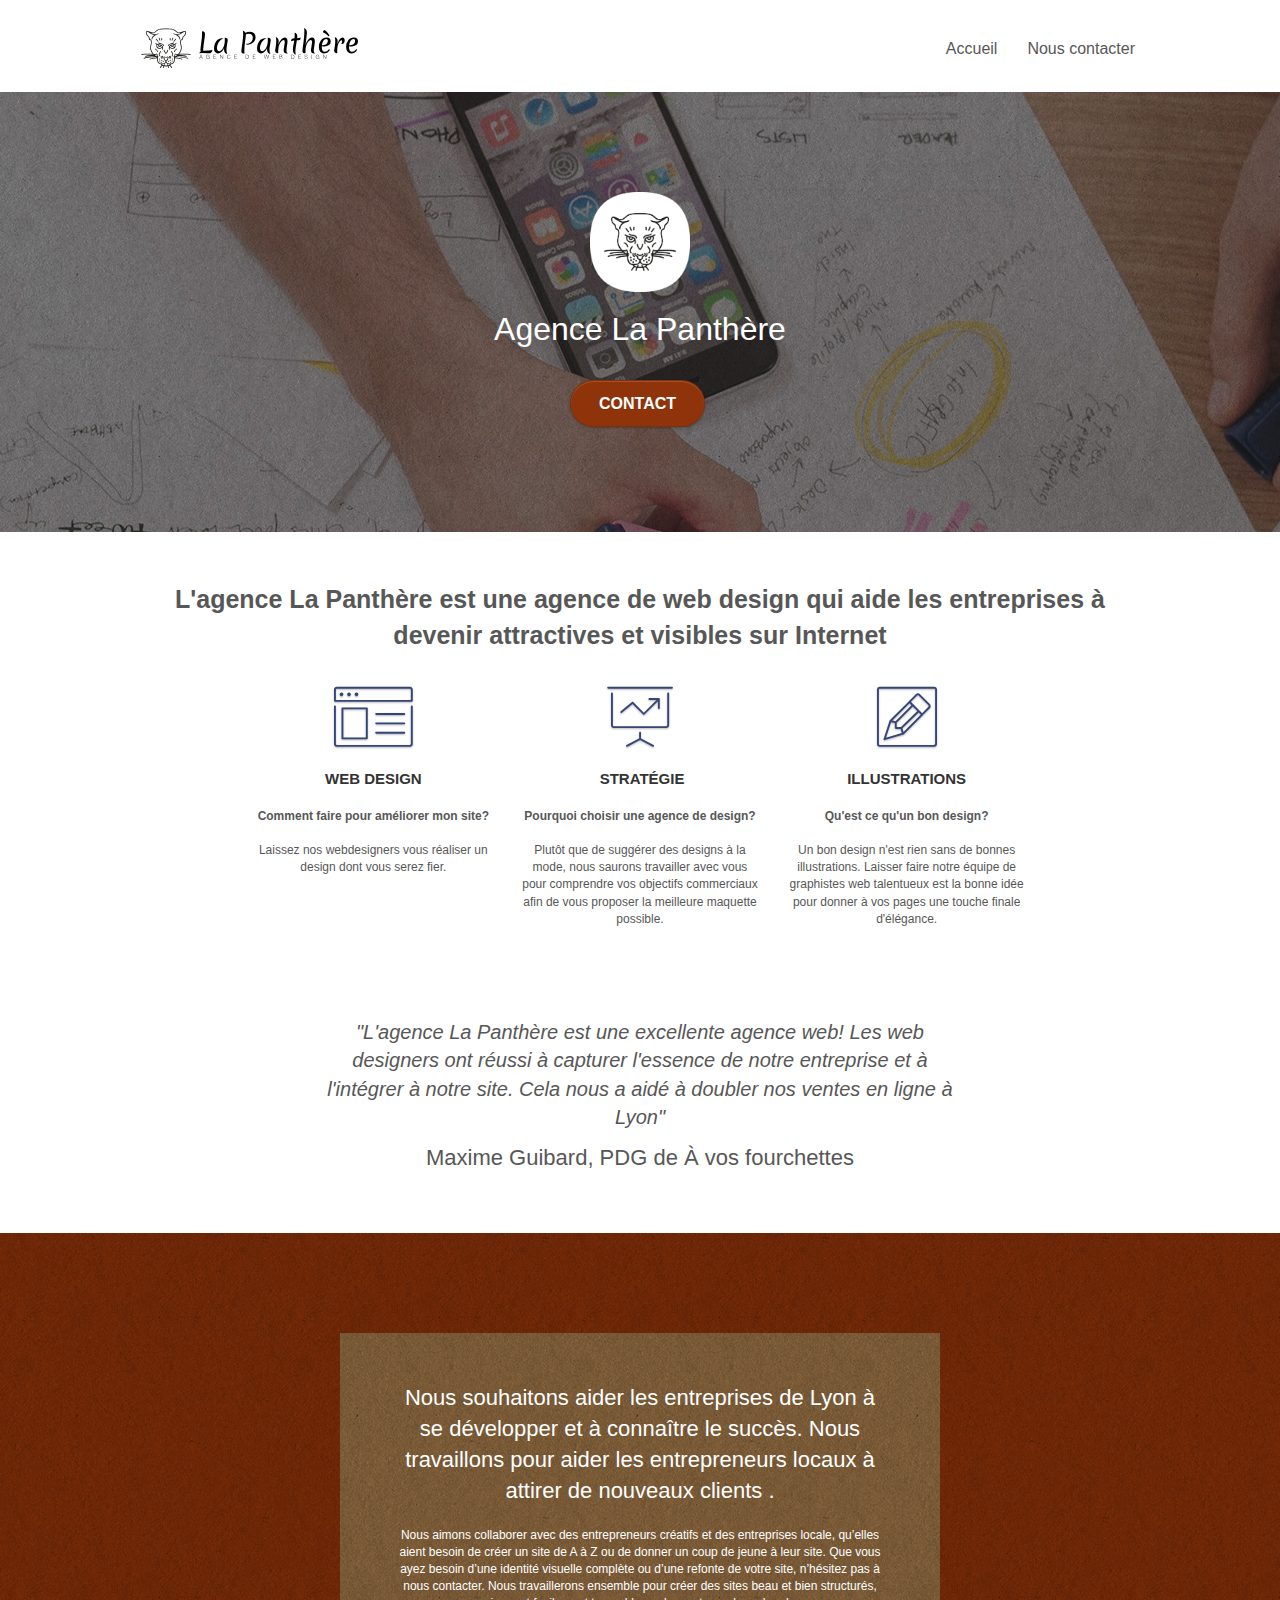
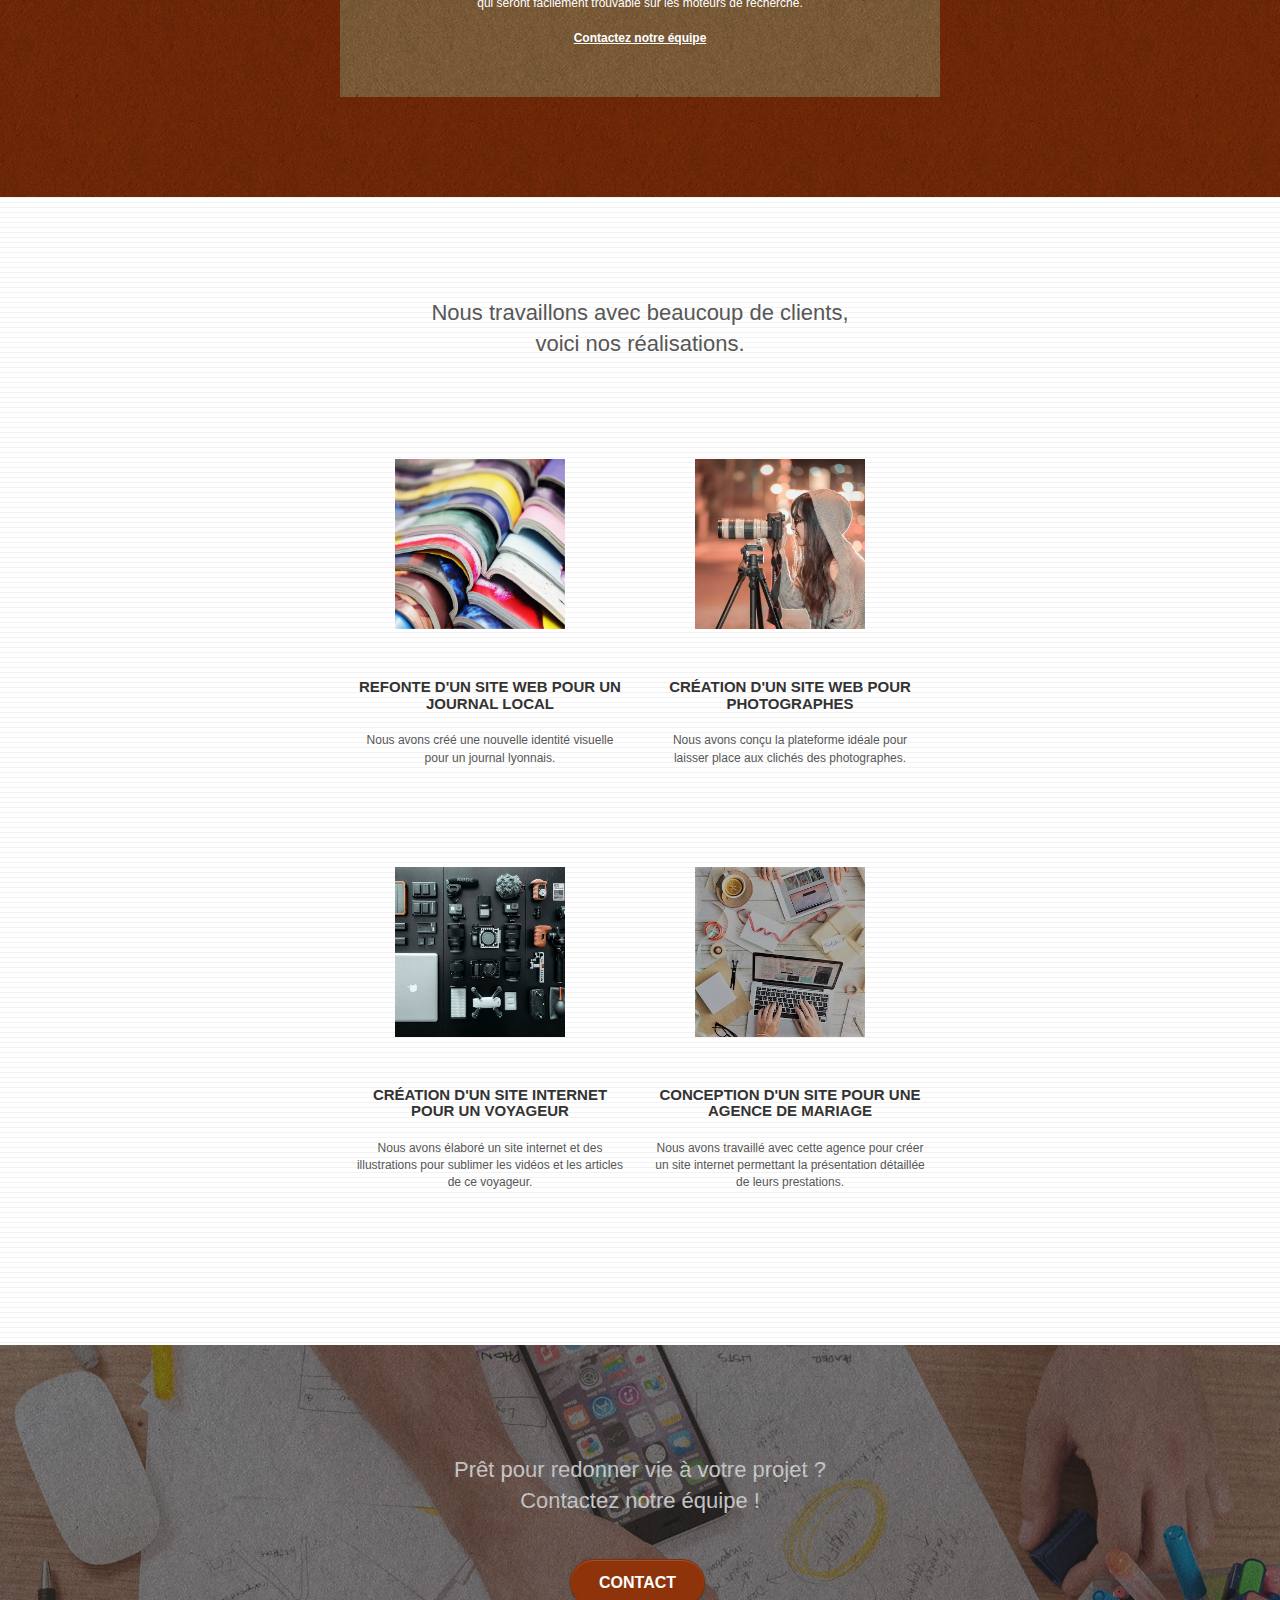
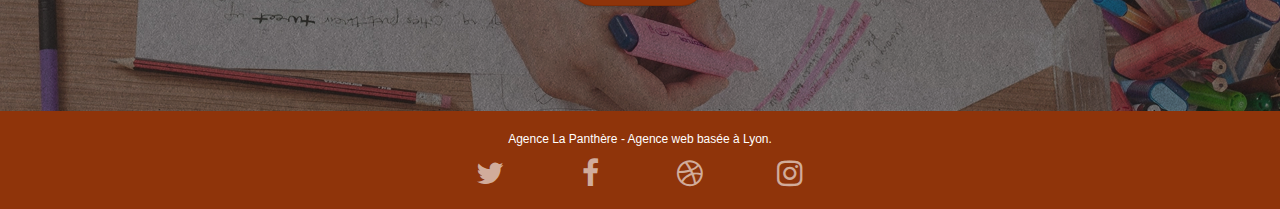
<file: index.html>
<!doctype html>
<html lang="fr">
<head>
    <meta charset="utf-8">
    <meta name="description" content="La Panthère est une agence de webdesign localisée à Lyon qui propose des solutions pour permettre aux entreprises de devenir attractives et visibles sur le web">
    <meta name="viewport" content="width=device-width, initial-scale=1.0, viewport-fit=cover">
    <link rel="shortcut icon" type="image/png" href="favicon.jpg">
    
	<link rel="stylesheet" type="text/css" href="./css/bootstrap.css">
	<link rel="stylesheet" type="text/css" href="style.css">
	<link rel="stylesheet" type="text/css" href="./css/font-awesome.css">
	<link rel="stylesheet" type="text/css" href="./css/et-line.css">
	
	<script src="./js/jquery-2.1.0.js"></script>
	<script src="./js/bootstrap.js"></script>
	<script src="./js/blocs.js"></script>
	<script src="./js/jquery.touchSwipe.js" defer></script>
	<script src="./js/gmaps.js"></script>
	
    <title>La panthère Agence de Web design</title>


    
</head>
<body>
<!-- Principal conteneur -->
<div class="page-container">
    
<!-- bloc-0 -->
<div class="bloc bgc-white l-bloc " id="bloc-0">
	<div class="container bloc-sm">

		<nav class="navbar row">
			<div class="navbar-header">			
				<a class="navbar-brand" href="index.html"><img src="img/agence-la-panthere-monochrome.svg" alt="paris web design logo agence web meilleure agence" height="40" /></a>
			</div>
			<div class="collapse navbar-collapse navbar-1 special-dropdown-nav">
				<ul class="site-navigation nav navbar-nav">
					<li>
						<a href="index.html">Accueil</a>
					</li>
					<li>
					</li>
					<li>
						<a href="contact.html">Nous contacter</a><!--Remplacement de Page 2 par Contact -->
					</li>
				</ul>
			</div>
		</nav>
	</div>
</div>
<!-- bloc-0 END -->

<!-- bloc-1-presentation -->
<div class="bloc bgc-dark-slate-blue bg-banniere d-bloc bg-t-edge bloc-bg-texture texture-paper b-parallax" id="bloc-1-hero">
	<div class="container bloc-lg">
		<div class="row tight-width-whitespace">
			<div class="col-sm-12">
				<img src="img/logo.webp" class="center-block image-resize-mode" width="100" alt="Agence La Panthère, agence web paris, création logo paris" />
				<h1 class="text-center hero-bloc-text tc-white ">
					Agence La Panthère
				</h1>
				<div class="text-center">
					<a href="contact.html" class="btn btn-lg btn-clean btn-rd cta-hero btn-atomic-tangerine" id="cta-hero">Contact</a>
				</div>
			</div>
		</div>
	</div>
</div>
<!-- bloc-1-presentation END -->

<!-- bloc-2-services -->
<div class="bloc bgc-white l-bloc" id="bloc-2-services">
	<div class="container bloc-md">
		<div class="row">
			<div class="col-sm-12 text-center">
				<p class="paragraphe_important">L'agence La Panthère est une agence de web design qui aide les entreprises à devenir attractives et visibles sur Internet</p>
			</div>
		</div>
		<div class="row voffset-lg med-width-whitespace">
			<div class="col-sm-4">
				<div class="text-center">
					<span class="et-icon-browser sm-shadow icon-dark-slate-blue icons icon-lg"></span>
				</div>
				<h3 class="mg-md text-center">
					Web design
				</h3>
				<p class="text-center "><!--Reformulation -->
					<strong>Comment faire pour améliorer mon site? </strong><br><br>Laissez nos webdesigners vous réaliser un design dont vous serez fier.
				</p>
			</div>
			<div class="col-sm-4">
				<div class="text-center">
					<span class="et-icon-presentation sm-shadow icon-dark-slate-blue icons icon-lg"></span>
				</div>
				<h3 class="mg-md text-center">
					&nbsp;Stratégie
				</h3>
				<p class="text-center ">
					<strong>Pourquoi choisir une agence de design?</strong> <br><br>Plutôt que de suggérer des designs à la mode, nous saurons travailler avec vous pour comprendre vos objectifs commerciaux afin de vous proposer la meilleure maquette possible.<br>
				</p>
			</div>
			<div class="col-sm-4">
				<div class="text-center">
					<span class="et-icon-edit sm-shadow icon-dark-slate-blue icons icon-lg"></span>
				</div>
				<h3 class="mg-md text-center">
					Illustrations
				</h3>
				<p class="text-center ">
					<strong>Qu'est ce qu'un bon design? </strong><br><br>Un bon design n'est rien sans de bonnes illustrations. Laisser faire notre équipe de graphistes web talentueux est la bonne idée pour donner à vos pages une touche finale d'élégance.
				</p>
			</div>
		</div>
		<div class="row voffset-lg voffset">
			<div class="col-xs-12 col-md-8 col-md-offset-2 text-center">
				<p class="paragraphe_citation">"L'agence La Panthère est une excellente agence web! Les web designers ont réussi à capturer l'essence de notre entreprise et à l'intégrer à notre site. Cela nous a aidé à doubler nos ventes en ligne à Lyon"</p>
				<p class="paragraphe_anotation">Maxime Guibard, PDG de À vos fourchettes</p>
			</div>
		</div>
	</div>
</div>
<!-- bloc-2-services END -->

<!-- bloc-3-what-i-do -->
<div class="bloc tc-white bgc-atomic-tangerine bg-presentation d-bloc bloc-bg-texture texture-paper b-parallax" id="bloc-3-what-i-do">
	<div class="container bloc-lg">
		<div class="row tight-width-whitespace black-background">
			<div class="col-sm-12">
				<h2 class="mg-md text-center tc-white">
					Nous souhaitons aider les entreprises de Lyon à se développer et à connaître le succès. Nous travaillons pour aider les entrepreneurs locaux à attirer de nouveaux clients .<br>
				</h2>
				<p class="text-center white">
					Nous aimons collaborer avec des entrepreneurs créatifs et des entreprises locale, qu’elles aient besoin de créer un site de A à Z ou de donner un coup de jeune à leur site. Que vous ayez besoin d’une identité visuelle complète ou d’une refonte de votre site, n’hésitez pas à nous contacter. Nous travaillerons ensemble pour créer des sites beau et bien structurés, qui seront facilement trouvable sur les moteurs de recherche. <br><br><a class="ltc-white bold-link" href="contact.html">Contactez notre équipe</a><br>
				</p>
			</div>
		</div>
	</div>
</div>
<!-- bloc-3-what-i-do END -->

<!-- bloc-4-portfolio -->
<div class="bloc bgc-white bg-lines-h2-bg bg-repeat l-bloc" id="bloc-4-portfolio">
	<div class="container bloc-lg">
		<div class="row">
			<div class="col-sm-12 text-center">
				<p class="paragraphe_anotation">Nous travaillons avec beaucoup de clients,<br>voici nos réalisations. </p>
			</div>
		</div>
		<div class="row tight-width-whitespace portfolio-row">
			<div class="col-sm-6 ">
				<a href="#" data-lightbox="img/1.webp" data-gallery-id="gallery-1" data-caption="Refonte d'un site web pour un journal local" data-frame="snapshot-lb"><img src="img/1.webp" alt="paris web design logo agence web meilleure agence et refonte site web journal" class="img-responsive portfolio-thumb" /></a>
				<h3 class="mg-md text-center">
					Refonte d'un site web pour un journal local
				</h3>
				<p class="text-center">
					Nous avons créé une nouvelle identité visuelle pour un journal lyonnais.
				</p>
			</div>
			<div class="col-sm-6 ">
				<a href="#" data-lightbox="img/2.webp" data-gallery-id="gallery-1" data-caption="Création d'un site web pour photographes" data-frame="snapshot-lb"><img src="img/2.webp" class="img-responsive portfolio-thumb" alt="paris web design logo agence web meilleure agence, Création d'un site web pour photographes" /></a>
				<h3 class="mg-md text-center">
					Création d'un site web pour photographes
				</h3>
				<p class="text-center">
					Nous avons conçu la plateforme idéale pour laisser place aux clichés des photographes.
				</p>
			</div>
		</div>
		<div class="row tight-width-whitespace portfolio-row">
			<div class="col-sm-6 ">
				<a href="#" data-lightbox="img/3_1.webp" data-gallery-id="gallery-1" data-caption="Création d'un site internet pour un voyageur" data-frame="snapshot-lb"><img src="img/3_1.webp" class="img-responsive portfolio-thumb" alt="paris web design logo agence web meilleure agence, Création d'un site web pour voyageur"/></a>
				<h3 class="mg-md text-center">
					Création d'un site internet pour un voyageur
				</h3>
				<p class="text-center">
					Nous avons élaboré un site internet et des illustrations pour sublimer les vidéos et les articles de ce voyageur.
				</p>
			</div>
			<div class="col-sm-6 ">
				<a href="#" data-lightbox="img/4_1.webp" data-gallery-id="gallery-1" data-caption="Conception d'un site pour une agence de mariage" data-frame="snapshot-lb"><img src="img/4_1.webp" class="img-responsive portfolio-thumb" alt="paris web design logo agence web meilleure agence, Création d'un site web pour agence de mariage" /></a>
				<h3 class="mg-md text-center">
					Conception d'un site pour une agence de mariage
				</h3>
				<p class="text-center">
					Nous avons travaillé avec cette agence pour créer un site internet permettant la présentation détaillée de leurs prestations.
				</p>
			</div>
		</div>
	</div>
</div>
<!-- bloc-4-portfolio END -->

<!-- bloc-5-cta -->
<div class="bloc bgc-dark-slate-blue bg-banniere d-bloc bloc-bg-texture texture-paper" id="bloc-5-cta">
	<div class="container bloc-lg">
		<div class="row">
			<h2 class="mg-md text-center tc-white">
				Prêt pour redonner vie à votre projet ?<br>Contactez notre équipe !
			</h2>
			<div class="col-sm-12 text-center">
				<a href="contact.html" class="btn btn-atomic-tangerine btn-clean btn-rd btn-lg cta-hero">Contact</a>
			</div>
		</div>
	</div>
</div>
<!-- bloc-5-cta END -->

<!-- Footer - bloc-8 -->
<div class="bloc bgc-atomic-tangerine d-bloc" id="bloc-8">
	<div class="container bloc-sm">
		<div class="row">
			<div class="col-sm-12">
				<p class="text-center white">
					Agence La Panthère - Agence web basée à Lyon.<br>
				</p>
				<div class="row row-no-gutters social">
					<div class="col-sm-3">
						<div class="text-center">
							<a class="social" href="index.html" aria-label="Twitter"><i class="fa fa-twitter icon-md"></i></a>
						</div>
					</div>
					<div class="col-sm-3">
						<div class="text-center">
							<a class="social" href="index.html" aria-label="Facebook"><i class="fa fa-facebook icon-md"></i></a>
						</div>
					</div>
					<div class="col-sm-3">
						<div class="text-center">
							<a class="social" href="index.html" aria-label="Dribble"><i class="fa fa-dribbble icon-md"></i></a>
						</div>
					</div>
					<div class="col-sm-3">
						<div class="text-center">
							<a class="social" href="index.html" aria-label="Instagram"><i class="fa fa-instagram icon-md"></i></a>
						</div>
					</div>
				</div>
			</div>
		</div>
	</div>
</div>
<!-- Footer - bloc-8 END -->

</div>
<!-- Principal conteneur END -->
    

</body>
</html>
</file>
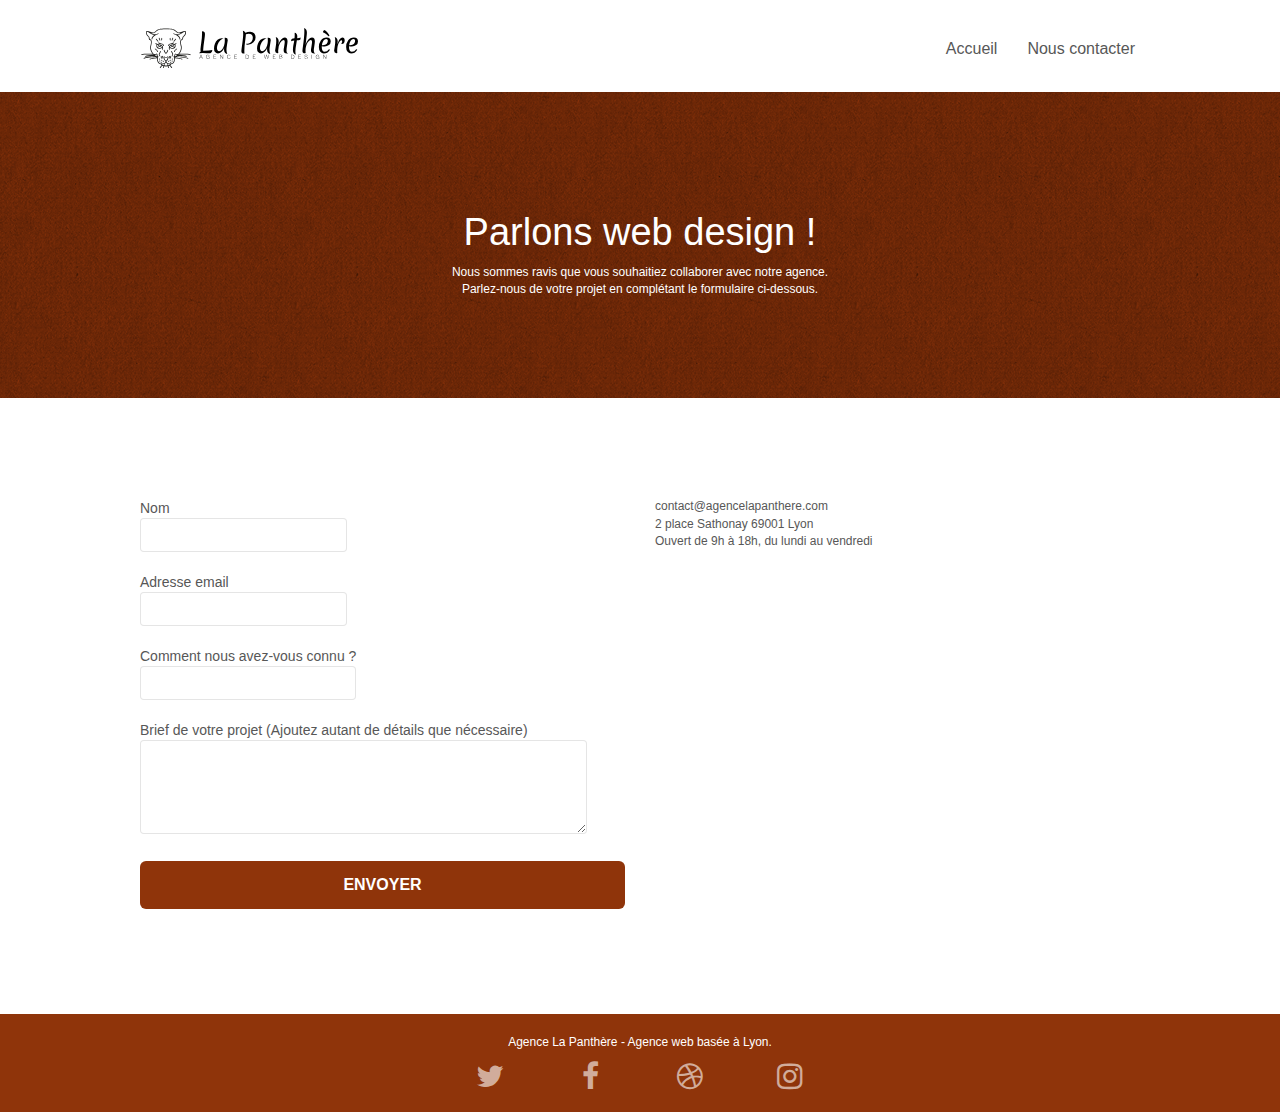
<file: contact.html>
<!doctype html>
<html lang="fr">
<head>
    <meta charset="utf-8">
    <meta name="keywords" content="">
    <meta name="description" content="Contacter l'agence de web design la Panthère. Localisée à Lyon. Comment faire améliorer ou créer un nouveau design pour votre site? Laissez-nous vos coordonnées et laissez nos Webdesigners vous trouver le meilleur design pour votre site. ">
    <meta name="viewport" content="width=device-width, initial-scale=1.0, viewport-fit=cover">
    <link rel="shortcut icon" type="image/png" href="favicon.jpg">
    
	<link rel="stylesheet" type="text/css" href="./css/bootstrap.css">
	<link rel="stylesheet" type="text/css" href="style.css">
	<link rel="stylesheet" type="text/css" href="./css/font-awesome.css">
	<link rel="stylesheet" type="text/css" href="./css/et-line.css">
	
	
    <title>Nous contacter</title>
</head>
<body>
<!-- Principal conteneur -->
<div class="page-container">
    
<!-- bloc-0 -->
<div class="bloc bgc-white l-bloc " id="bloc-0">
	<div class="container bloc-sm">

		<nav class="navbar row">
			<div class="navbar-header">			
				<a class="navbar-brand" href="index.html"><img src="img/agence-la-panthere-monochrome.svg" alt="paris web design logo agence web meilleure agence" height="40" /></a>
			</div>
			<div class="collapse navbar-collapse navbar-1 special-dropdown-nav">
				<ul class="site-navigation nav navbar-nav">
					<li>
						<a href="index.html">Accueil</a>
					</li>
					<li>
					</li>
					<li>
						<a href="contact.html">Nous contacter</a><!--Remplacement de Page 2 par Nous contacter -->
					</li>
				</ul>
			</div>
		</nav>
	</div>
</div>
<!-- bloc-0 END -->

<!-- bloc-6 -->
<div class="bloc bg-dots-bg bg-repeat bgc-atomic-tangerine d-bloc bloc-bg-texture texture-paper" id="bloc-6">
	<div class="container bloc-lg">
		<div class="row">
			<div class="col-sm-12">
				<h1 class="text-center hero-bloc-text tc-white">
					Parlons web design !
				</h1>
				<p class="text-center mg-lg tc-white tight-width-whitespace">
					Nous sommes ravis que vous souhaitiez collaborer avec notre agence.<br>
					Parlez-nous de votre projet en complétant le formulaire ci-dessous.
				</p>
			</div>
		</div>
	</div>
</div>
<!-- bloc-6 END -->

<!-- bloc-7 -->
<div class="bloc bgc-white l-bloc" id="bloc-7">
	<div class="container bloc-lg">
		<div class="row">
			<div class="col-sm-6">
				<form id="form_1" action="includes/form_1.php" method="post" data-success-msg="Your message has been sent." data-fail-msg="Sorry it seems that our mail server is not responding, Sorry for the inconvenience!">
					<div class="form-group">
						<label>
							Nom
						
						<input id="name" type="text" class="form-control" required /></label>
					</div>
					<div class="form-group">
						<label>
							Adresse email
						
						<input id="email"  class="form-control" type="email" required /></label>
					</div>
					<div class="form-group">
						<label>
							Comment nous avez-vous connu ?
						
						<input class="form-control"  type="text" required id="input_504" /></label>
					</div>
					<div class="form-group">
						<label>
							Brief de votre projet (Ajoutez autant de détails que nécessaire)<br>
						<textarea id="message" class="form-control" rows="4" cols="50" required></textarea></label>
					</div> 
					<button class="bloc-button btn btn-lg btn-block cta-hero btn-atomic-tangerine" type="submit">
						Envoyer
					</button>
				</form>
			</div>
			<div class="col-sm-6">
				<p>
					contact@agencelapanthere.com<br>2 place Sathonay 69001 Lyon<br>Ouvert de 9h à 18h, du lundi au vendredi<br>
				</p>
			</div>
		</div>
	</div>
</div>
<!-- bloc-7 END -->

<!-- ScrollToTop Button -->
<a class="bloc-button btn btn-d scrollToTop" onclick="scrollToTarget('1')"><span class="fa fa-chevron-up"></span></a>
<!-- ScrollToTop Button END-->


<!-- Footer - bloc-8 -->
<div class="bloc bgc-atomic-tangerine d-bloc" id="bloc-8">
	<div class="container bloc-sm">
		<div class="row">
			<div class="col-sm-12">
				<p class="text-center white">
					Agence La Panthère - Agence web basée à Lyon.<br>
				</p>
				<div class="row row-no-gutters social">
					<div class="col-sm-3">
						<div class="text-center">
							<a class="social" href="index.html" aria-label="Twitter"><i class="fa fa-twitter icon-md"></i></a>
						</div>
					</div>
					<div class="col-sm-3">
						<div class="text-center">
							<a class="social" href="index.html" aria-label="Facebook"><i class="fa fa-facebook icon-md"></i></a>
						</div>
					</div>
					<div class="col-sm-3">
						<div class="text-center">
							<a class="social" href="index.html" aria-label="Dribble"><i class="fa fa-dribbble icon-md"></i></a>
						</div>
					</div>
					<div class="col-sm-3">
						<div class="text-center">
							<a class="social" href="index.html" aria-label="Instagram"><i class="fa fa-instagram icon-md"></i></a>
						</div>
					</div>
				</div>
			</div>
		</div>
	</div>
</div>
<!-- Footer - bloc-8 END -->

</div>
<!-- Principal conteneur END -->
    

</body>
</html>
</file>
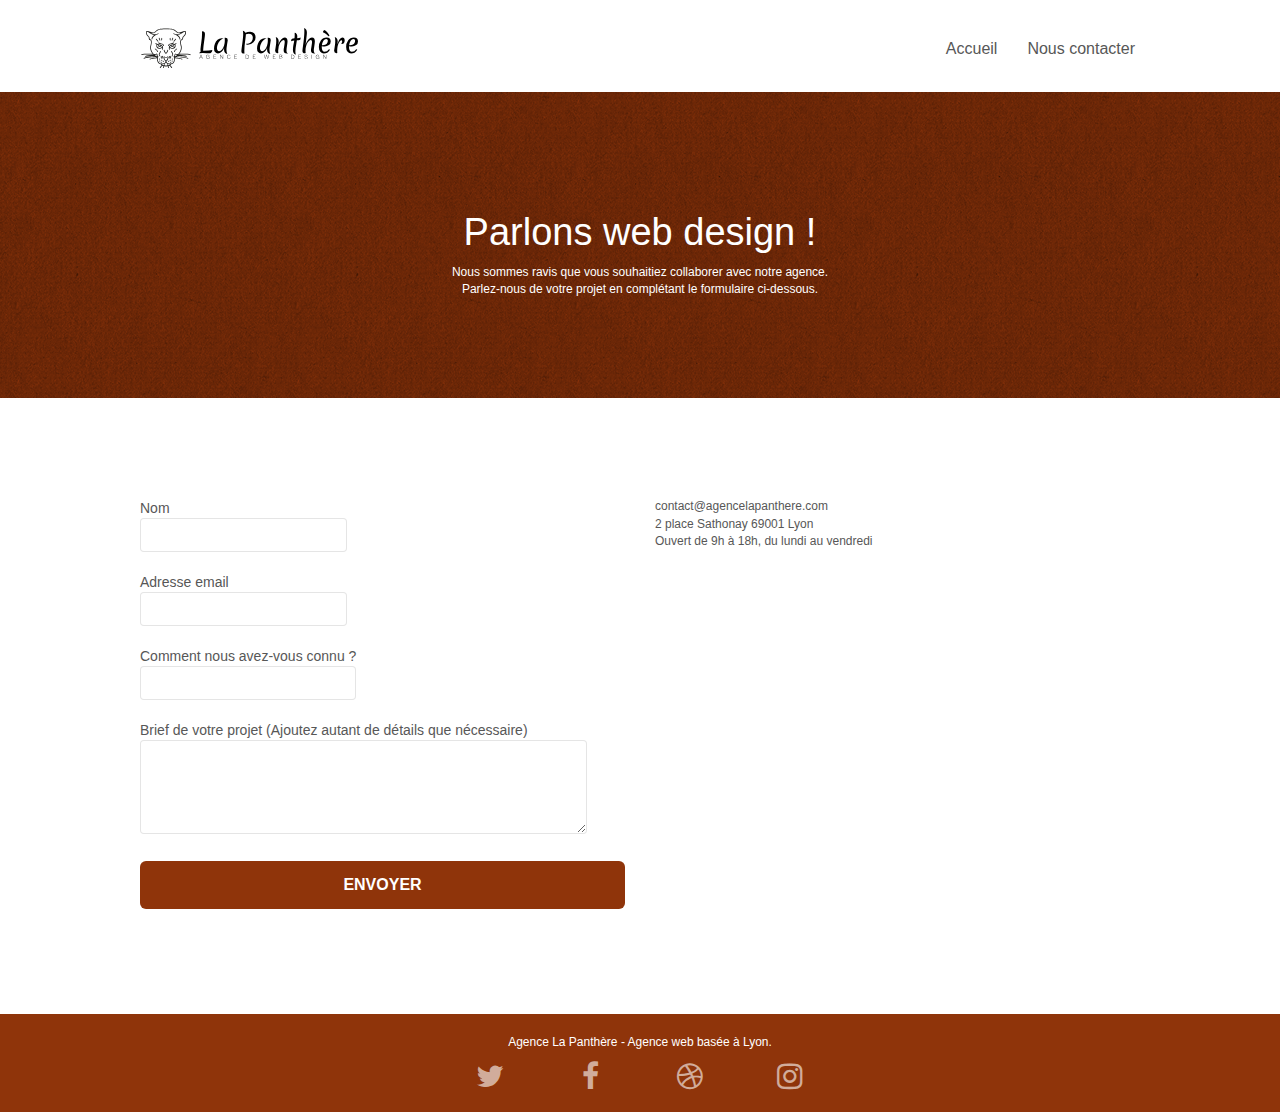
<file: page2.html>
<!doctype html>
<html lang="fr">
<head>
    <meta charset="utf-8">
    <meta name="keywords" content="">
    <meta name="description" content="Contacter l'agence de web design la Panthère. Localisée à Lyon. Comment faire améliorer ou créer un nouveau design pour votre site? Laissez-nous vos coordonnées et laissez nos Webdesigners vous trouver le meilleur design pour votre site. ">
    <meta name="viewport" content="width=device-width, initial-scale=1.0, viewport-fit=cover">
    <link rel="shortcut icon" type="image/png" href="favicon.jpg">
    
	<link rel="stylesheet" type="text/css" href="./css/bootstrap.css">
	<link rel="stylesheet" type="text/css" href="style.css">
	<link rel="stylesheet" type="text/css" href="./css/font-awesome.css">
	<link rel="stylesheet" type="text/css" href="./css/et-line.css">
	
    
	<script src="./js/jquery-2.1.0.js"></script>
	<script src="./js/bootstrap.js"></script>
	<script src="./js/blocs.js"></script>
	<script src="./js/jqBootstrapValidation.js"></script>
	<script src="./js/formHandler.js"></script>
	<script src="./js/jquery.touchSwipe.js" defer></script>
    <title>Nous contacter</title>

    
<!-- Analytics -->
 
<!-- Analytics END -->
    
</head>
<body>
<!-- Principal conteneur -->
<div class="page-container">
    
<!-- bloc-0 -->
<div class="bloc bgc-white l-bloc " id="bloc-0">
	<div class="container bloc-sm">

		<nav class="navbar row">
			<div class="navbar-header">			
				<a class="navbar-brand" href="index.html"><img src="img/agence-la-panthere-monochrome.svg" alt="paris web design logo agence web meilleure agence" height="40" /></a>
				<!--Qu'est ce que c'est?? -->
				<!-- <button id="nav-toggle" type="button" class="ui-navbar-toggle navbar-toggle" data-toggle="collapse" data-target=".navbar-1">
					<span class="sr-only">Toggle navigation</span><span class="icon-bar"></span><span class="icon-bar"></span><span class="icon-bar"></span>
				</button>-->
			</div>
			<div class="collapse navbar-collapse navbar-1 special-dropdown-nav">
				<ul class="site-navigation nav navbar-nav">
					<li>
						<a href="index.html">Accueil</a>
					</li>
					<li>
					</li>
					<li>
						<a href="page2.html">Nous contacter</a><!--Remplacement de Page 2 par Nous contacter -->
					</li>
				</ul>
			</div>
		</nav>
	</div>
</div>
<!-- bloc-0 END -->

<!-- bloc-6 -->
<div class="bloc bg-dots-bg bg-repeat bgc-atomic-tangerine d-bloc bloc-bg-texture texture-paper" id="bloc-6">
	<div class="container bloc-lg">
		<div class="row">
			<div class="col-sm-12">
				<h1 class="text-center hero-bloc-text tc-white">
					Parlons web design !
				</h1>
				<p class="text-center mg-lg tc-white tight-width-whitespace">
					Nous sommes ravis que vous souhaitiez collaborer avec notre agence.<br>
					Parlez-nous de votre projet en complétant le formulaire ci-dessous.
				</p>
			</div>
		</div>
	</div>
</div>
<!-- bloc-6 END -->

<!-- bloc-7 -->
<div class="bloc bgc-white l-bloc" id="bloc-7">
	<div class="container bloc-lg">
		<div class="row">
			<div class="col-sm-6">
				<form id="form_1" action="includes/form_1.php" method="get" data-success-msg="Your message has been sent." data-fail-msg="Sorry it seems that our mail server is not responding, Sorry for the inconvenience!">
					<div class="form-group">
						<label>
							Nom
						
						<input id="name" type="text" class="form-control" required /></label>
					</div>
					<div class="form-group">
						<label>
							Adresse email
						
						<input id="email" type="text" class="form-control" type="email" required /></label>
					</div>
					<div class="form-group">
						<label>
							Comment nous avez-vous connu ?
						
						<input class="form-control"  type="text" required id="input_504" /></label>
					</div>
					<div class="form-group">
						<label>
							Brief de votre projet (Ajoutez autant de détails que nécessaire)<br>
						<textarea id="message" type="text" class="form-control" rows="4" cols="50" required></textarea></label>
					</div> 
					<button class="bloc-button btn btn-lg btn-block cta-hero btn-atomic-tangerine" type="submit">
						Envoyer
					</button>
				</form>
			</div>
			<div class="col-sm-6">
				<p>
					contact@agencelapanthere.com<br>2 place Sathonay 69001 Lyon<br>Ouvert de 9h à 18h, du lundi au vendredi<br>
				</p>
			</div>
		</div>
	</div>
</div>
<!-- bloc-7 END -->

<!-- ScrollToTop Button -->
<a class="bloc-button btn btn-d scrollToTop" onclick="scrollToTarget('1')"><span class="fa fa-chevron-up"></span></a>
<!-- ScrollToTop Button END-->


<!-- Footer - bloc-8 -->
<div class="bloc bgc-atomic-tangerine d-bloc" id="bloc-8">
	<div class="container bloc-sm">
		<div class="row">
			<div class="col-sm-12">
				<p class="text-center white">
					Agence La Panthère - Agence web basée à Lyon.<br>
				</p>
				<div class="row row-no-gutters social">
					<div class="col-sm-3">
						<div class="text-center">
							<a class="social" href="index.html"><span class="fa fa-twitter icon-md"></span></a>
						</div>
					</div>
					<div class="col-sm-3">
						<div class="text-center">
							<a class="social" href="index.html"><span class="fa fa-facebook icon-md"></span></a>
						</div>
					</div>
					<div class="col-sm-3">
						<div class="text-center">
							<a class="social" href="index.html"><span class="fa fa-dribbble icon-md"></span></a>
						</div>
					</div>
					<div class="col-sm-3">
						<div class="text-center">
							<a class="social" href="index.html"><span class="fa fa-instagram icon-md"></span></a>
						</div>
					</div>
				</div>
			</div>
		</div>
	</div>
</div>
<!-- Footer - bloc-8 END -->

</div>
<!-- Principal conteneur END -->
    

</body>
</html>
</file>
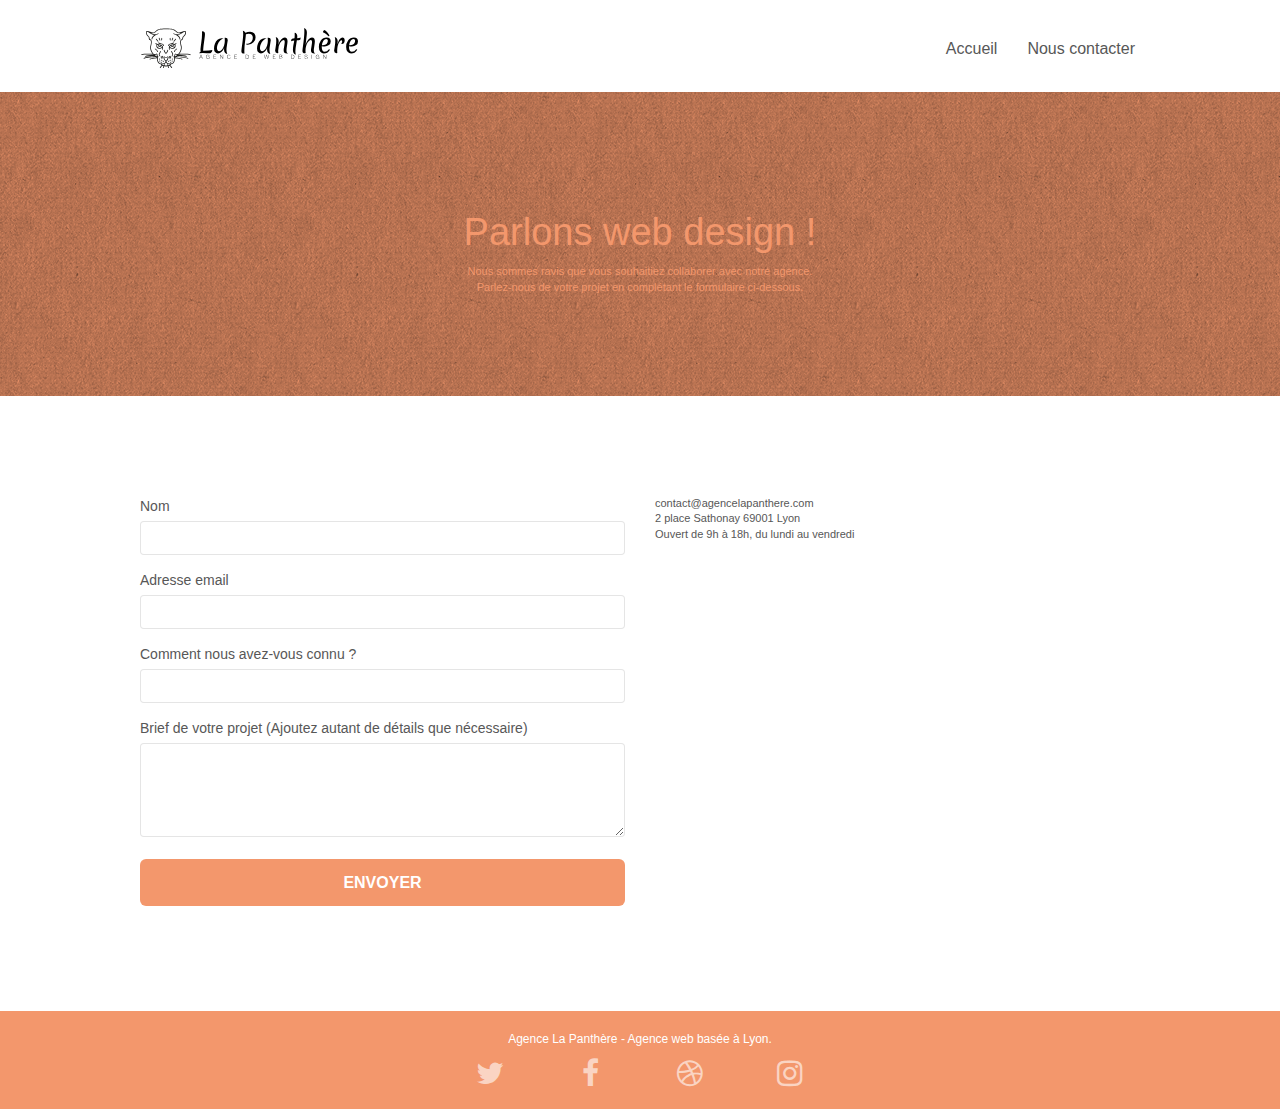
<file: Starting website 2/page2.html>
<!doctype html>
<html lang="fr">
<head>
    <meta charset="utf-8">
    <meta name="keywords" content="">
    <meta name="description" content="Contacter l'agence de web design la Panthère. Localisée à Lyon. Comment faire améliorer ou créer un nouveau design pour votre site? Laissez-nous vos coordonnées et laissez nos Webdesigners vous trouver le meilleur design pour votre site. ">
    <meta name="viewport" content="width=device-width, initial-scale=1.0, viewport-fit=cover">
    <link rel="shortcut icon" type="image/png" href="favicon.jpg">
    
	<link rel="stylesheet" type="text/css" href="./css/bootstrap.css">
	<link rel="stylesheet" type="text/css" href="style.css">
	<link rel="stylesheet" type="text/css" href="./css/font-awesome.css">
	<link rel="stylesheet" type="text/css" href="./css/et-line.css">
	
    
	<script src="./js/jquery-2.1.0.js"></script>
	<script src="./js/bootstrap.js"></script>
	<script src="./js/blocs.js"></script>
	<script src="./js/jqBootstrapValidation.js"></script>
	<script src="./js/formHandler.js"></script>
	<script src="./js/jquery.touchSwipe.js" defer></script>
    <title>Nous contacter</title>

    
<!-- Analytics -->
 
<!-- Analytics END -->
    
</head>
<body>
<!-- Principal conteneur -->
<div class="page-container">
    
<!-- bloc-0 -->
<div class="bloc bgc-white l-bloc " id="bloc-0">
	<div class="container bloc-sm">

		<nav class="navbar row">
			<div class="navbar-header">			
				<a class="navbar-brand" href="index.html"><img src="img/agence-la-panthere-monochrome.svg" alt="paris web design logo agence web meilleure agence" height="40" /></a>
				<!--Qu'est ce que c'est?? -->
				<!-- <button id="nav-toggle" type="button" class="ui-navbar-toggle navbar-toggle" data-toggle="collapse" data-target=".navbar-1">
					<span class="sr-only">Toggle navigation</span><span class="icon-bar"></span><span class="icon-bar"></span><span class="icon-bar"></span>
				</button>-->
			</div>
			<div class="collapse navbar-collapse navbar-1 special-dropdown-nav">
				<ul class="site-navigation nav navbar-nav">
					<li>
						<a href="index.html">Accueil</a>
					</li>
					<li>
					</li>
					<li>
						<a href="page2.html">Nous contacter</a><!--Remplacement de Page 2 par Nous contacter -->
					</li>
				</ul>
			</div>
		</nav>
	</div>
</div>
<!-- bloc-0 END -->

<!-- bloc-6 -->
<div class="bloc bg-dots-bg bg-repeat bgc-atomic-tangerine d-bloc bloc-bg-texture texture-paper" id="bloc-6">
	<div class="container bloc-lg">
		<div class="row">
			<div class="col-sm-12">
				<h1 class="text-center hero-bloc-text tc-white">
					Parlons web design !
				</h1>
				<p class="text-center mg-lg tc-white tight-width-whitespace">
					Nous sommes ravis que vous souhaitiez collaborer avec notre agence.<br>
					Parlez-nous de votre projet en complétant le formulaire ci-dessous.
				</p>
			</div>
		</div>
	</div>
</div>
<!-- bloc-6 END -->

<!-- bloc-7 -->
<div class="bloc bgc-white l-bloc" id="bloc-7">
	<div class="container bloc-lg">
		<div class="row">
			<div class="col-sm-6">
				<form id="form_1"  action="includes/form_1.php" method="get" data-success-msg="Your message has been sent." data-fail-msg="Sorry it seems that our mail server is not responding, Sorry for the inconvenience!">
					<div class="form-group">
						<label>
							Nom
						</label>
						<input id="name" class="form-control" required />
					</div>
					<div class="form-group">
						<label>
							Adresse email
						</label>
						<input id="email" class="form-control" type="email" required />
					</div>
					<div class="form-group">
						<label>
							Comment nous avez-vous connu ?
						</label>
						<input class="form-control"  required id="input_504" />
					</div>
					<div class="form-group">
						<label>
							Brief de votre projet (Ajoutez autant de détails que nécessaire)<br>
						</label><textarea id="message" class="form-control" rows="4" cols="50" required></textarea>
					</div> 
					<button class="bloc-button btn btn-lg btn-block cta-hero btn-atomic-tangerine" type="submit">
						Envoyer
					</button>
				</form>
			</div>
			<div class="col-sm-6">
				<p>
					contact@agencelapanthere.com<br>2 place Sathonay 69001 Lyon<br>Ouvert de 9h à 18h, du lundi au vendredi<br>
				</p>
			</div>
		</div>
	</div>
</div>
<!-- bloc-7 END -->

<!-- ScrollToTop Button -->
<a class="bloc-button btn btn-d scrollToTop" onclick="scrollToTarget('1')"><span class="fa fa-chevron-up"></span></a>
<!-- ScrollToTop Button END-->


<!-- Footer - bloc-8 -->
<div class="bloc bgc-atomic-tangerine d-bloc" id="bloc-8">
	<div class="container bloc-sm">
		<div class="row">
			<div class="col-sm-12">
				<p class="text-center white">
					Agence La Panthère - Agence web basée à Lyon.<br>
				</p>
				<div class="row row-no-gutters social">
					<div class="col-sm-3">
						<div class="text-center">
							<a class="social" href="index.html"><span class="fa fa-twitter icon-md"></span></a>
						</div>
					</div>
					<div class="col-sm-3">
						<div class="text-center">
							<a class="social" href="index.html"><span class="fa fa-facebook icon-md"></span></a>
						</div>
					</div>
					<div class="col-sm-3">
						<div class="text-center">
							<a class="social" href="index.html"><span class="fa fa-dribbble icon-md"></span></a>
						</div>
					</div>
					<div class="col-sm-3">
						<div class="text-center">
							<a class="social" href="index.html"><span class="fa fa-instagram icon-md"></span></a>
						</div>
					</div>
				</div>
			</div>
		</div>
	</div>
</div>
<!-- Footer - bloc-8 END -->

</div>
<!-- Principal conteneur END -->
    

</body>
</html>
</file>
<file: style.css>
body {
    margin: 0;
    padding: 0;
    background: #FFF;
    overflow-x: hidden;
    -webkit-font-smoothing: antialiased;
    -moz-osx-font-smoothing: grayscale;
}

a,
button {
    transition: all .3s ease-in-out;
    outline: none!important;
}

a:hover {
    text-decoration: none;
    cursor: pointer;
}
/*Modifications */
.paragraphe_important{
    font-size: 25px;
    font-weight: bold;
}
.paragraphe_citation{
    font-size:20px;
    font-style: italic;
}
.paragraphe_anotation{
    font-size: 22px;
    
}
#page-loading-blocs-notifaction {
    position: fixed;
    top: 0;
    bottom: 0;
    width: 100%;
    z-index: 100000;
    background: #FFFFFF url("img/pageload-spinner.gif") no-repeat center center;
}

.bloc {
    width: 100%;
    clear: both;
    background: 50% 50% no-repeat;
    padding: 0 50px;
    -webkit-background-size: cover;
    -moz-background-size: cover;
    -o-background-size: cover;
    background-size: cover;
    position: relative;
}

.bloc .container {
    padding-left: 0;
    padding-right: 0;
}

.bloc-lg {
    padding: 100px 50px;
}

.bloc-md {
    padding: 50px;
}

.bloc-sm {
    padding: 20px 50px;
}

.bg-center,
.bg-l-edge,
.bg-r-edge,
.bg-t-edge,
.bg-b-edge,
.bg-tl-edge,
.bg-bl-edge,
.bg-tr-edge,
.bg-br-edge,
.bg-repeat {
    -webkit-background-size: auto!important;
    -moz-background-size: auto!important;
    -o-background-size: auto!important;
    background-size: auto!important;
}

.bg-repeat {
    background: repeat;
}

.bg-t-edge {
    background: top no-repeat;
}

.bloc-bg-texture::before {
    content: "";
    background-size: 2px 2px;
    position: absolute;
    top: 0;
    bottom: 0;
    left: 0;
    right: 0;
}

.texture-paper::before {
    background: url("img/texture-paper.webp");
    background-size: 280px 280px;
}

.b-parallax {
    background-attachment: fixed;
}

.d-bloc {
    color: rgba(255, 255, 255, .7);
}

.d-bloc button:hover {
    color: rgba(255, 255, 255, .9);
}

.d-bloc .icon-round,
.d-bloc .icon-square,
.d-bloc .icon-rounded,
.d-bloc .icon-semi-rounded-a,
.d-bloc .icon-semi-rounded-b {
    border-color: rgba(255, 255, 255, .9);
}

.d-bloc .divider-h span {
    border-color: rgba(255, 255, 255, .2);
}

.d-bloc .a-btn,
.d-bloc .navbar a,
.d-bloc .navbar-brand,
.d-bloc a .icon-sm,
.d-bloc a .icon-md,
.d-bloc a .icon-lg,
.d-bloc a .icon-xl,
.d-bloc h1 a,
.d-bloc h2 a,
.d-bloc h3 a,
.d-bloc h4 a,
.d-bloc h5 a,
.d-bloc h6 a,
.d-bloc p a {
    color: rgba(255, 255, 255, .6);
}

.d-bloc .a-btn:hover,
.d-bloc .navbar a:hover,
.d-bloc .navbar-brand:hover,
.d-bloc a:hover .icon-sm,
.d-bloc a:hover .icon-md,
.d-bloc a:hover .icon-lg,
.d-bloc a:hover .icon-xl,
.d-bloc h1 a:hover,
.d-bloc h2 a:hover,
.d-bloc h3 a:hover,
.d-bloc h4 a:hover,
.d-bloc h5 a:hover,
.d-bloc h6 a:hover,
.d-bloc p a:hover {
    color: rgba(255, 255, 255, 1);
}

.d-bloc .navbar-toggle .icon-bar {
    background: rgba(255, 255, 255, 1);
}

.d-bloc .btn-wire,
.d-bloc .btn-wire:hover {
    color: rgba(255, 255, 255, 1);
    border-color: rgba(255, 255, 255, 1);
}

.d-bloc .panel {
    color: rgba(0, 0, 0, .5);
}

.d-bloc .panel button:hover {
    color: rgba(0, 0, 0, .7);
}

.d-bloc .panel icon {
    border-color: rgba(0, 0, 0, .7);
}

.d-bloc .panel .divider-h span {
    border-color: rgba(0, 0, 0, .1);
}

.d-bloc .panel .a-btn {
    color: rgba(0, 0, 0, .6);
}

.d-bloc .panel .a-btn:hover {
    color: rgba(0, 0, 0, 1);
}

.d-bloc .panel .btn-wire,
.d-bloc .panel .btn-wire:hover {
    color: rgba(0, 0, 0, .7);
    border-color: rgba(0, 0, 0, .3);
}

.d-bloc .panel,
.l-bloc {
    color: rgba(0, 0, 0, .5);
}

.d-bloc .panel button:hover,
.l-bloc button:hover {
    color: rgba(0, 0, 0, .7);
}

.l-bloc .icon-round,
.l-bloc .icon-square,
.l-bloc .icon-rounded,
.l-bloc .icon-semi-rounded-a,
.l-bloc .icon-semi-rounded-b {
    border-color: rgba(0, 0, 0, .7);
}

.d-bloc .panel .divider-h span,
.l-bloc .divider-h span {
    border-color: rgba(0, 0, 0, .1);
}

.d-bloc .panel .a-btn,
.l-bloc .a-btn,
.l-bloc .navbar a,
.l-bloc .navbar-brand,
.l-bloc a .icon-sm,
.l-bloc a .icon-md,
.l-bloc a .icon-lg,
.l-bloc a .icon-xl,
.l-bloc h1 a,
.l-bloc h2 a,
.l-bloc h3 a,
.l-bloc h4 a,
.l-bloc h5 a,
.l-bloc h6 a,
.l-bloc p a {
    color: rgba(0, 0, 0, .6);
}

.d-bloc .panel .a-btn:hover,
.l-bloc .a-btn:hover,
.l-bloc .navbar a:hover,
.l-bloc .navbar-brand:hover,
.l-bloc a:hover .icon-sm,
.l-bloc a:hover .icon-md,
.l-bloc a:hover .icon-lg,
.l-bloc a:hover .icon-xl,
.l-bloc h1 a:hover,
.l-bloc h2 a:hover,
.l-bloc h3 a:hover,
.l-bloc h4 a:hover,
.l-bloc h5 a:hover,
.l-bloc h6 a:hover,
.l-bloc p a:hover {
    color: rgba(0, 0, 0, 1);
}

.l-bloc .navbar-toggle .icon-bar {
    color: rgba(0, 0, 0, .6);
}

.d-bloc .panel .btn-wire,
.d-bloc .panel .btn-wire:hover,
.l-bloc .btn-wire,
.l-bloc .btn-wire:hover {
    color: rgba(0, 0, 0, .7);
    border-color: rgba(0, 0, 0, .3);
}

.voffset {
    margin-top: 30px;
}

.voffset-lg {
    margin-top: 80px;
}

.row-no-gutters {
    margin-right: 0;
    margin-left: 0;
}

.row.row-no-gutters > [class^="col-"],
.row.row-no-gutters > [class*=" col-"] {
    padding-right: 0;
    padding-left: 0;
}

#bloc-1-hero h1 {
    font-size: 32px;
}

.navbar {
    margin-bottom: 0;
    z-index: 1;
}

.navbar-brand {
    height: auto;
    padding: 3px 15px;
    font-size: 25px;
    font-weight: normal;
    font-weight: 600;
    line-height: 44px;
}

.navbar-brand img {
    max-height: 200px;
    margin: 0 5px 0 0;
    display: inline;
}

.navbar-brand img[src$=svg] {
    min-width: 100px;
}

.nav-center .navbar-brand img {
    margin: 0;
}

.navbar .nav {
    padding-top: 2px;
    margin-right: -16px;
    float: right;
    z-index: 1;
}

.nav > li {
    float: left;
    margin-top: 4px;
    font-size: 16px;
}

.navbar-nav .open .dropdown-menu > li > a {
    text-align: inherit;
}

.nav > li a:hover,
.nav > li a:focus {
    background: transparent;
}

.navbar-toggle {
    margin: 10px 10px 0 0;
    border: 0px;
}

.navbar-toggle:hover {
    background: transparent!important;
}

.navbar-toggle .icon-bar {
    background-color: rgba(0, 0, 0, .5);
    width: 26px;
}

.nav-invert .navbar .nav {
    float: left;
}

.nav-invert .navbar-header,
.nav-invert .navbar-brand {
    float: right;
    position: relative;
    z-index: 2;
}

@media (min-width: 768px) {
    .site-navigation {
        position: absolute;
        top: 50%;
        right: 20px;
        transform: translate(0, -50%);
        -webkit-transform: translateY(-50%);
    }
    .nav > li .dropdown-menu a,
    .nav > li .dropdown-menu a:hover {
        color: #484848;
    }
    .nav-invert .site-navigation {
        left: 0;
        right: 0;
    }
    .nav-center {
        text-align: center;
    }
    .nav-center .navbar-header {
        width: 100%;
    }
    .nav-center .navbar-header,
    .nav-center .navbar-brand,
    .nav-center .nav > li {
        float: none;
        display: inline-block;
    }
    .nav-center .site-navigation {
        position: relative;
        width: 100%;
        right: 0;
        margin-right: 0px;
        margin-top: 20px;
    }
    .nav-center.mini-nav .navbar-toggle {
        float: none;
        margin: 10px auto 0;
    }
}

.nav > li > .dropdown a {
    background: none!important;
    display: block;
    padding: 14px 15px;
}

nav .caret {
    margin: 0 5px;
}

.dropdown-menu .dropdown-menu {
    top: -8px;
    left: 100%;
}

.dropdown-menu .dropmenu-flow-right {
    top: 100%;
    left: 0;
    margin-left: -1px;
    border-top-left-radius: 0;
    border-top-right-radius: 0;
}

.dropdown-menu .dropdown span {
    border: 4px solid black;
    border-top-color: transparent;
    border-right-color: transparent;
    border-bottom-color: transparent;
    margin: 6px -5px 0 0!important;
    float: right;
}

.mg-md {
    margin-top: 10px;
    margin-bottom: 20px;
}

.mg-lg {
    margin-top: 10px;
    margin-bottom: 40px;
}

.btn {
    margin: 0 5px 5px 0;
}

.btn.pull-right {
    margin: 0 0 5px 5px;
}

.btn-d,
.btn-d:hover,
.btn-d:focus {
    color: #FFF;
    background: rgba(0, 0, 0, .3);
}

button {
    outline: none!important;
}

.btn-rd {
    border-radius: 40px;
}

.btn-clean {
    border: 1px solid rgba(0, 0, 0, .08);
    border-bottom-color: rgba(0, 0, 0, .1);
    text-shadow: 0 1px 0 rgba(0, 0, 1, .1);
    box-shadow: 0 1px 3px rgba(0, 0, 1, .25), inset 0 1px 0 0 rgba(255, 255, 255, .15);
}

.icon-md {
    font-size: 30px!important;
}

.icon-lg {
    font-size: 60px!important;
}

.sm-shadow {
    text-shadow: 0 1px 2px rgba(0, 0, 0, .3);
}

.panel-sq,
.panel-sq .panel-heading,
.panel-sq .panel-footer {
    border-radius: 0;
}

.panel-rd {
    border-radius: 30px;
}

.panel-rd .panel-heading {
    border-radius: 29px 29px 0 0;
}

.panel-rd .panel-footer {
    border-radius: 0 0 29px 29px;
}

.form-control {
    border-color: rgba(0, 0, 0, .1);
    box-shadow: none;
}

.scrollToTop {
    width: 40px;
    height: 40px;
    position: fixed;
    bottom: 20px;
    right: 20px;
    opacity: 0;
    z-index: 500;
    transition: all .3s ease-in-out;
}

.scrollToTop span {
    margin-top: 6px;
}

.showScrollTop {
    font-size: 14px;
    opacity: 1;
}

a[data-lightbox] {
    position: relative;
    display: block;
    text-align: center;
}

a[data-lightbox]:hover::before {
    content: "+";
    font-family: "HelveticaNeue-Light", "Helvetica Neue Light", "Helvetica Neue", Helvetica, Arial;
    font-size: 32px;
    width: 50px;
    height: 50px;
    margin-left: -25px;
    border-radius: 50%;
    background: rgba(0, 0, 0, .6);
    color: #FFF;
    font-weight: 100;
    z-index: 1;
    position: absolute;
    top: 50%;
    transform: translateY(-50%);
    -webkit-transform: translateY(-50%);
}

a[data-lightbox]:hover img {
    opacity: 0.6;
    -webkit-animation-fill-mode: none;
    animation-fill-mode: none;
}

#lightbox-modal {
    display: flex;
    align-items: center;
}

#lightbox-modal .modal-dialog {
    width: 90%;
    max-width: 900px;
    margin: 0 auto 0;
}

#lightbox-modal .modal-dialog img {
    max-height: 90vh;
    margin: 0 auto;
}

.lightbox-caption {
    padding: 20px;
    color: #FFF;
    background: rgba(0, 0, 0, .5);
    position: absolute;
    left: 15px;
    right: 15px;
    bottom: 5px;
}

.close-lightbox {
    color: #FFF;
    font-size: 30px;
    position: absolute;
    top: 20px;
    right: 20px;
    z-index: 20;
    background: rgba(0, 0, 0, .5);
    border: none;
    line-height: 30px;
    padding: 0 9px 5px;
    opacity: 0.3;
}

.close-lightbox:hover,
.next-lightbox:hover,
.prev-lightbox:hover {
    opacity: 1.0;
    color: #FFF;
}

.next-lightbox,
.prev-lightbox {
    font-size: 20px;
    color: rgba(255, 255, 255, .9);
    background: rgba(0, 0, 0, .5);
    transition: all .2s ease-in-out;
    position: absolute;
    top: 45%;
    z-index: 1;
    opacity: 0.4;
}

.next-lightbox {
    padding: 6px 8px 1px 13px;
    right: 25px;
}

.prev-lightbox {
    padding: 6px 13px 1px 10px;
    left: 25px;
}

.snapshot-lb .modal-body {
    padding-bottom: 45px;
}

.snapshot-lb .lightbox-caption {
    padding: 0;
    color: rgba(0, 0, 0, .5);
    background: none;
}

h1,
h2,
h3,
h4,
h5,
h6,
p,
label,
.btn,
a {
    font-family: "helvetica";
    font-weight: 400;
    color: #575757!important;
}

.container {
    max-width: 1000px;
}

.hero-bloc-text {
    font-size: 38px;
}

.hero-bloc-text-sub {
    font-size: 36px;
}

.statement-bloc-text {
    line-height: 26px;
    font-style: italic;
    font-size: 20px;
    text-align: center;
    font-weight: lighter;
    max-width: 520px;
    margin: auto auto auto auto;
}

p {
    font-size: 12px;
}

.tight-width-whitespace {
    max-width: 600px;
    margin: auto auto auto auto;
}

.h1 {
    font-size: 20px;
    font-family: "Open Sans";
}

.cta-hero {
    margin-top: 22px;
    color: #FFFFFF!important;
    text-transform: uppercase;
    padding: 12px 28px 12px 28px;
    font-size: 16px;
    font-weight: 700;
}

.social {
    max-width: 400px;
    margin: auto auto auto auto;
}

h2 {
    font-size: 22px;
    line-height: 1.4em;
}

h3 {
    font-size: 15px;
    text-transform: uppercase;
    font-weight: 700;
    color: #333333!important;
}

.med-width-whitespace {
    max-width: 800px;
    margin: auto auto auto auto;
    box-shadow: 0px 0px 0px #000000;
}

h1 {
    color: #333333!important;
}

h4 {
    color: #333333!important;
}

.icons {
    margin-bottom: 14px;
    margin-top: 24px;
}

.white {
    color: #FFFFFF!important;
    font-size:12px !important;
}

.portfolio-thumb {
    padding: 40px 60px 40px 40px ;
    
    
}

.portfolio-row {
    margin-bottom: 44px;
    margin-top: 50px;
    
}

.avatar {
    box-shadow: 0px 4px 9px rgba(0, 0, 0, 0.3);
}

.black-background {
    background-color: rgba(165, 147, 99, 0.7);
    padding: 40px 40px 40px 40px;
}

.bold-link {
    font-weight: 900;
    text-decoration: underline!important;
}

.bgc-white {
    background-color: #FFFFFF;
}

.bgc-dark-slate-blue {
    background-color: #364577;
}

.bgc-atomic-tangerine {
    background-color: #8F340A;
}

.tc-white {
    color: white!important;
}

.btn-atomic-tangerine {
    background: #8F340A;
    color: #FFFFFF!important;
}

.btn-atomic-tangerine:hover {
    background: #c27956!important;
    color: #FFFFFF!important;
}

.ltc-white {
    color: #FFFFFF!important;
}

.ltc-white:hover {
    color: #cccccc!important;
}

.ltc-atomic-tangerine {
    color: #8F340A!important;
}

.ltc-atomic-tangerine:hover {
    color: #c27956!important;
}

.icon-dark-slate-blue {
    color: #364577!important;
    border-color: #364577!important;
}

.bg-dots-bg {
    background-image: url("img/dots-bg.webp");
}

.bg-lines-h2-bg {
    background-image: url("img/lines-h2-bg.webp");
}

.bg-banniere {
    background-image: url("img/agence-la-panthere.webp");
}

.bg-presentation {
    background-image: url("img/image-de-presentation.webp");
}

@media (max-width: 1024px) {
    .bloc {
        padding-left: 20px;
        padding-right: 20px;
    }
    .bloc.full-width-bloc,
    .bloc-tile-2.full-width-bloc .container,
    .bloc-tile-3.full-width-bloc .container,
    .bloc-tile-4.full-width-bloc .container {
        padding-left: 0;
        padding-right: 0;
    }
}

@media (max-width: 992px) and (min-width: 768px) {
    .navbar .nav {
        max-width: 80%
    }
    .nav-center.navbar .nav {
        max-width: 100%
    }
}

@media only screen and (min-width: 768px) and (max-width: 1024px) and (orientation: landscape) {
    .b-parallax {
        background-attachment: scroll;
    }
}

@media only screen and (min-width: 1024px) and (max-width: 1366px) and (-webkit-min-device-pixel-ratio: 1.5) {
    .b-parallax {
        background-attachment: scroll;
    }
}

@media (max-width: 991px) {
    .container {
        width: 100%;
    }
    .b-parallax {
        background-attachment: scroll;
    }
    .page-container,
    #hero-bloc {
        overflow-x: hidden;
        position: relative;
    }
    
    .bloc-group,
    .bloc-group .bloc {
        display: block;
        width: 100%;
    }
    .bloc-fill-screen .fill-bloc-top-edge,
    .bloc-fill-screen .fill-bloc-bottom-edge {
        padding: 0 20px;
        
    }
}

@media (max-width: 767px) {
    .portfolio-row{
        margin-top: 0px;
        margin-bottom: 0px;
    }
    .portfolio-thumb {
        margin: 40px auto 30px auto;
        max-width: 320px;
        
    }
    .page-container {
        overflow-x: hidden;
        position: relative;
    }
    h1,
    h2,
    h3,
    h4,
    h5,
    h6,
    p,
    #disqus_thread {
        padding-left: 10px!important;
        padding-right: 10px!important;
    }
    .b-parallax {
        background-attachment: scroll;
    }
    .navbar .nav {
        padding-top: 0;
        border-top: 1px solid rgba(0, 0, 0, .2);
        float: none!important;
    }
    .navbar.row {
        margin-left: 0;
        margin-right: 0;
    }
    .site-navigation {
        position: inherit;
        transform: none;
        -webkit-transform: none;
        -ms-transform: none;
    }
    .nav > li {
        margin-top: 0;
        border-bottom: 1px solid rgba(0, 0, 0, .1);
        background: rgba(0, 0, 0, .05);
        text-align: left;
        padding-left: 15px;
        width: 100%;
    }
    .nav > li:hover {
        background: rgba(0, 0, 0, .08);
    }
    .dropdown .dropdown a .caret {
        float: none;
        margin: 5px 0 0 10px!important;
        border: 4px solid black;
        border-bottom-color: transparent;
        border-right-color: transparent;
        border-left-color: transparent;
    }
    #hero-bloc .navbar .nav {
        background: rgba(0, 0, 0, .8);
    }
    #hero-bloc .navbar .nav a {
        color: rgb(255, 255, 255);
    }
    .hero {
        padding: 50px 0;
    }
    .hero-nav {
        left: -1px;
        right: -1px;
    }
    .navbar-collapse {
        display:flex;
        justify-content: right;
        padding: 0;
        background-color: #FFF;
        overflow-x: hidden;
        -webkit-box-shadow: none;
        box-shadow: none;
    }
    .navbar-brand img {
        max-height: 40px;
        width: auto;
    }
    .nav-invert .navbar-header {
        float: none;
        width: 100%;
    }
    .nav-invert .navbar-toggle {
        float: left;
        margin-left: 10px;
    }
    .bloc {
        padding-left: 0;
        padding-right: 0;
    }
    .bloc-xxl,
    .bloc-xl,
    .bloc-lg {
        padding: 40px 0;
    }
    .bloc-sm,
    .bloc-md {
        padding-left: 0;
        padding-right: 0;
    }
    .bloc-tile-2 .container,
    .bloc-tile-3 .container,
    .bloc-tile-4 .container,
    .bloc-fill-screen .fill-bloc-top-edge,
    .bloc-fill-screen .fill-bloc-bottom-edge {
        padding-left: 0;
        padding-right: 0;
    }
    .a-block {
        padding: 0 10px;
    }
    .btn-dwn {
        display: none;
    }
    .voffset {
        margin-top: 5px;
    }
    .voffset-md {
        margin-top: 20px;
    }
    .voffset-lg {
        margin-top: 30px;
    }
    form {
        padding: 5px;
    }
    .close-lightbox {
        display: inline-block;
    }
    .blocsapp-device-iphone5 {
        background-size: 216px 425px;
        padding-top: 60px;
        width: 216px;
        height: 425px;
    }
    .blocsapp-device-iphone5 img {
        width: 180px;
        height: 320px;
    }
}

@media (max-width: 400px) {
    .bloc {
        padding-left: 0;
        padding-right: 0;
    }
}

@media (max-width: 767px) {
    .bloc-mob-center-text {
        text-align: center;
    }
}
</file>
<file: css/et-line.css>
@font-face {
    font-family: et-line;
    src: url(../fonts/et-line.eot);
    src: url(../fonts/et-line.eot?#iefix) format('embedded-opentype'), url(../fonts/et-line.woff) format('woff'), url(../fonts/et-line.ttf) format('truetype'), url(../fonts/et-line.svg#et-line) format('svg');
    font-weight: 400;
    font-style: normal
}

.et-icon-adjustments,
.et-icon-alarmclock,
.et-icon-anchor,
.et-icon-aperture,
.et-icon-attachment,
.et-icon-bargraph,
.et-icon-basket,
.et-icon-beaker,
.et-icon-bike,
.et-icon-book-open,
.et-icon-briefcase,
.et-icon-browser,
.et-icon-calendar,
.et-icon-camera,
.et-icon-caution,
.et-icon-chat,
.et-icon-circle-compass,
.et-icon-clipboard,
.et-icon-clock,
.et-icon-cloud,
.et-icon-compass,
.et-icon-desktop,
.et-icon-dial,
.et-icon-document,
.et-icon-documents,
.et-icon-download,
.et-icon-dribbble,
.et-icon-edit,
.et-icon-envelope,
.et-icon-expand,
.et-icon-facebook,
.et-icon-flag,
.et-icon-focus,
.et-icon-gears,
.et-icon-genius,
.et-icon-gift,
.et-icon-global,
.et-icon-globe,
.et-icon-googleplus,
.et-icon-grid,
.et-icon-happy,
.et-icon-hazardous,
.et-icon-heart,
.et-icon-hotairballoon,
.et-icon-hourglass,
.et-icon-key,
.et-icon-laptop,
.et-icon-layers,
.et-icon-lifesaver,
.et-icon-lightbulb,
.et-icon-linegraph,
.et-icon-linkedin,
.et-icon-lock,
.et-icon-magnifying-glass,
.et-icon-map,
.et-icon-map-pin,
.et-icon-megaphone,
.et-icon-mic,
.et-icon-mobile,
.et-icon-newspaper,
.et-icon-notebook,
.et-icon-paintbrush,
.et-icon-paperclip,
.et-icon-pencil,
.et-icon-phone,
.et-icon-picture,
.et-icon-pictures,
.et-icon-piechart,
.et-icon-presentation,
.et-icon-pricetags,
.et-icon-printer,
.et-icon-profile-female,
.et-icon-profile-male,
.et-icon-puzzle,
.et-icon-quote,
.et-icon-recycle,
.et-icon-refresh,
.et-icon-ribbon,
.et-icon-rss,
.et-icon-sad,
.et-icon-scissors,
.et-icon-scope,
.et-icon-search,
.et-icon-shield,
.et-icon-speedometer,
.et-icon-strategy,
.et-icon-streetsign,
.et-icon-tablet,
.et-icon-target,
.et-icon-telescope,
.et-icon-toolbox,
.et-icon-tools,
.et-icon-tools-2,
.et-icon-trophy,
.et-icon-tumblr,
.et-icon-twitter,
.et-icon-upload,
.et-icon-video,
.et-icon-wallet,
.et-icon-wine {
    font-family: et-line;
    speak: none;
    font-style: normal;
    font-weight: 400;
    font-variant: normal;
    text-transform: none;
    line-height: 1;
    -webkit-font-smoothing: antialiased;
    -moz-osx-font-smoothing: grayscale;
    display: inline-block
}

.et-icon-mobile:before {
    content: "\e000"
}

.et-icon-laptop:before {
    content: "\e001"
}

.et-icon-desktop:before {
    content: "\e002"
}

.et-icon-tablet:before {
    content: "\e003"
}

.et-icon-phone:before {
    content: "\e004"
}

.et-icon-document:before {
    content: "\e005"
}

.et-icon-documents:before {
    content: "\e006"
}

.et-icon-search:before {
    content: "\e007"
}

.et-icon-clipboard:before {
    content: "\e008"
}

.et-icon-newspaper:before {
    content: "\e009"
}

.et-icon-notebook:before {
    content: "\e00a"
}

.et-icon-book-open:before {
    content: "\e00b"
}

.et-icon-browser:before {
    content: "\e00c"
}

.et-icon-calendar:before {
    content: "\e00d"
}

.et-icon-presentation:before {
    content: "\e00e"
}

.et-icon-picture:before {
    content: "\e00f"
}

.et-icon-pictures:before {
    content: "\e010"
}

.et-icon-video:before {
    content: "\e011"
}

.et-icon-camera:before {
    content: "\e012"
}

.et-icon-printer:before {
    content: "\e013"
}

.et-icon-toolbox:before {
    content: "\e014"
}

.et-icon-briefcase:before {
    content: "\e015"
}

.et-icon-wallet:before {
    content: "\e016"
}

.et-icon-gift:before {
    content: "\e017"
}

.et-icon-bargraph:before {
    content: "\e018"
}

.et-icon-grid:before {
    content: "\e019"
}

.et-icon-expand:before {
    content: "\e01a"
}

.et-icon-focus:before {
    content: "\e01b"
}

.et-icon-edit:before {
    content: "\e01c"
}

.et-icon-adjustments:before {
    content: "\e01d"
}

.et-icon-ribbon:before {
    content: "\e01e"
}

.et-icon-hourglass:before {
    content: "\e01f"
}

.et-icon-lock:before {
    content: "\e020"
}

.et-icon-megaphone:before {
    content: "\e021"
}

.et-icon-shield:before {
    content: "\e022"
}

.et-icon-trophy:before {
    content: "\e023"
}

.et-icon-flag:before {
    content: "\e024"
}

.et-icon-map:before {
    content: "\e025"
}

.et-icon-puzzle:before {
    content: "\e026"
}

.et-icon-basket:before {
    content: "\e027"
}

.et-icon-envelope:before {
    content: "\e028"
}

.et-icon-streetsign:before {
    content: "\e029"
}

.et-icon-telescope:before {
    content: "\e02a"
}

.et-icon-gears:before {
    content: "\e02b"
}

.et-icon-key:before {
    content: "\e02c"
}

.et-icon-paperclip:before {
    content: "\e02d"
}

.et-icon-attachment:before {
    content: "\e02e"
}

.et-icon-pricetags:before {
    content: "\e02f"
}

.et-icon-lightbulb:before {
    content: "\e030"
}

.et-icon-layers:before {
    content: "\e031"
}

.et-icon-pencil:before {
    content: "\e032"
}

.et-icon-tools:before {
    content: "\e033"
}

.et-icon-tools-2:before {
    content: "\e034"
}

.et-icon-scissors:before {
    content: "\e035"
}

.et-icon-paintbrush:before {
    content: "\e036"
}

.et-icon-magnifying-glass:before {
    content: "\e037"
}

.et-icon-circle-compass:before {
    content: "\e038"
}

.et-icon-linegraph:before {
    content: "\e039"
}

.et-icon-mic:before {
    content: "\e03a"
}

.et-icon-strategy:before {
    content: "\e03b"
}

.et-icon-beaker:before {
    content: "\e03c"
}

.et-icon-caution:before {
    content: "\e03d"
}

.et-icon-recycle:before {
    content: "\e03e"
}

.et-icon-anchor:before {
    content: "\e03f"
}

.et-icon-profile-male:before {
    content: "\e040"
}

.et-icon-profile-female:before {
    content: "\e041"
}

.et-icon-bike:before {
    content: "\e042"
}

.et-icon-wine:before {
    content: "\e043"
}

.et-icon-hotairballoon:before {
    content: "\e044"
}

.et-icon-globe:before {
    content: "\e045"
}

.et-icon-genius:before {
    content: "\e046"
}

.et-icon-map-pin:before {
    content: "\e047"
}

.et-icon-dial:before {
    content: "\e048"
}

.et-icon-chat:before {
    content: "\e049"
}

.et-icon-heart:before {
    content: "\e04a"
}

.et-icon-cloud:before {
    content: "\e04b"
}

.et-icon-upload:before {
    content: "\e04c"
}

.et-icon-download:before {
    content: "\e04d"
}

.et-icon-target:before {
    content: "\e04e"
}

.et-icon-hazardous:before {
    content: "\e04f"
}

.et-icon-piechart:before {
    content: "\e050"
}

.et-icon-speedometer:before {
    content: "\e051"
}

.et-icon-global:before {
    content: "\e052"
}

.et-icon-compass:before {
    content: "\e053"
}

.et-icon-lifesaver:before {
    content: "\e054"
}

.et-icon-clock:before {
    content: "\e055"
}

.et-icon-aperture:before {
    content: "\e056"
}

.et-icon-quote:before {
    content: "\e057"
}

.et-icon-scope:before {
    content: "\e058"
}

.et-icon-alarmclock:before {
    content: "\e059"
}

.et-icon-refresh:before {
    content: "\e05a"
}

.et-icon-happy:before {
    content: "\e05b"
}

.et-icon-sad:before {
    content: "\e05c"
}

.et-icon-facebook:before {
    content: "\e05d"
}

.et-icon-twitter:before {
    content: "\e05e"
}

.et-icon-googleplus:before {
    content: "\e05f"
}

.et-icon-rss:before {
    content: "\e060"
}

.et-icon-tumblr:before {
    content: "\e061"
}

.et-icon-linkedin:before {
    content: "\e062"
}

.et-icon-dribbble:before {
    content: "\e063"
}
</file>
<file: Starting website 2/style.css>
body {
    margin: 0;
    padding: 0;
    background: #FFF;
    overflow-x: hidden;
    -webkit-font-smoothing: antialiased;
    -moz-osx-font-smoothing: grayscale;
}

a,
button {
    transition: all .3s ease-in-out;
    outline: none!important;
}

a:hover {
    text-decoration: none;
    cursor: pointer;
}
/*Modifications */
.paragraphe_important{
    font-size: 25px;
    font-weight: bold;
}
.paragraphe_citation{
    font-size:20px;
    font-style: italic;
}
.paragraphe_anotation{
    font-size: 22px;
    font-weight: light;
}
#page-loading-blocs-notifaction {
    position: fixed;
    top: 0;
    bottom: 0;
    width: 100%;
    z-index: 100000;
    background: #FFFFFF url("img/pageload-spinner.gif") no-repeat center center;
}

.bloc {
    width: 100%;
    clear: both;
    background: 50% 50% no-repeat;
    padding: 0 50px;
    -webkit-background-size: cover;
    -moz-background-size: cover;
    -o-background-size: cover;
    background-size: cover;
    position: relative;
}

.bloc .container {
    padding-left: 0;
    padding-right: 0;
}

.bloc-lg {
    padding: 100px 50px;
}

.bloc-md {
    padding: 50px;
}

.bloc-sm {
    padding: 20px 50px;
}

.bg-center,
.bg-l-edge,
.bg-r-edge,
.bg-t-edge,
.bg-b-edge,
.bg-tl-edge,
.bg-bl-edge,
.bg-tr-edge,
.bg-br-edge,
.bg-repeat {
    -webkit-background-size: auto!important;
    -moz-background-size: auto!important;
    -o-background-size: auto!important;
    background-size: auto!important;
}

.bg-repeat {
    background: repeat;
}

.bg-t-edge {
    background: top no-repeat;
}

.bloc-bg-texture::before {
    content: "";
    background-size: 2px 2px;
    position: absolute;
    top: 0;
    bottom: 0;
    left: 0;
    right: 0;
}

.texture-paper::before {
    background: url("img/texture-paper.png");
    background-size: 280px 280px;
}

.b-parallax {
    background-attachment: fixed;
}

.d-bloc {
    color: rgba(255, 255, 255, .7);
}

.d-bloc button:hover {
    color: rgba(255, 255, 255, .9);
}

.d-bloc .icon-round,
.d-bloc .icon-square,
.d-bloc .icon-rounded,
.d-bloc .icon-semi-rounded-a,
.d-bloc .icon-semi-rounded-b {
    border-color: rgba(255, 255, 255, .9);
}

.d-bloc .divider-h span {
    border-color: rgba(255, 255, 255, .2);
}

.d-bloc .a-btn,
.d-bloc .navbar a,
.d-bloc .navbar-brand,
.d-bloc a .icon-sm,
.d-bloc a .icon-md,
.d-bloc a .icon-lg,
.d-bloc a .icon-xl,
.d-bloc h1 a,
.d-bloc h2 a,
.d-bloc h3 a,
.d-bloc h4 a,
.d-bloc h5 a,
.d-bloc h6 a,
.d-bloc p a {
    color: rgba(255, 255, 255, .6);
}

.d-bloc .a-btn:hover,
.d-bloc .navbar a:hover,
.d-bloc .navbar-brand:hover,
.d-bloc a:hover .icon-sm,
.d-bloc a:hover .icon-md,
.d-bloc a:hover .icon-lg,
.d-bloc a:hover .icon-xl,
.d-bloc h1 a:hover,
.d-bloc h2 a:hover,
.d-bloc h3 a:hover,
.d-bloc h4 a:hover,
.d-bloc h5 a:hover,
.d-bloc h6 a:hover,
.d-bloc p a:hover {
    color: rgba(255, 255, 255, 1);
}

.d-bloc .navbar-toggle .icon-bar {
    background: rgba(255, 255, 255, 1);
}

.d-bloc .btn-wire,
.d-bloc .btn-wire:hover {
    color: rgba(255, 255, 255, 1);
    border-color: rgba(255, 255, 255, 1);
}

.d-bloc .panel {
    color: rgba(0, 0, 0, .5);
}

.d-bloc .panel button:hover {
    color: rgba(0, 0, 0, .7);
}

.d-bloc .panel icon {
    border-color: rgba(0, 0, 0, .7);
}

.d-bloc .panel .divider-h span {
    border-color: rgba(0, 0, 0, .1);
}

.d-bloc .panel .a-btn {
    color: rgba(0, 0, 0, .6);
}

.d-bloc .panel .a-btn:hover {
    color: rgba(0, 0, 0, 1);
}

.d-bloc .panel .btn-wire,
.d-bloc .panel .btn-wire:hover {
    color: rgba(0, 0, 0, .7);
    border-color: rgba(0, 0, 0, .3);
}

.d-bloc .panel,
.l-bloc {
    color: rgba(0, 0, 0, .5);
}

.d-bloc .panel button:hover,
.l-bloc button:hover {
    color: rgba(0, 0, 0, .7);
}

.l-bloc .icon-round,
.l-bloc .icon-square,
.l-bloc .icon-rounded,
.l-bloc .icon-semi-rounded-a,
.l-bloc .icon-semi-rounded-b {
    border-color: rgba(0, 0, 0, .7);
}

.d-bloc .panel .divider-h span,
.l-bloc .divider-h span {
    border-color: rgba(0, 0, 0, .1);
}

.d-bloc .panel .a-btn,
.l-bloc .a-btn,
.l-bloc .navbar a,
.l-bloc .navbar-brand,
.l-bloc a .icon-sm,
.l-bloc a .icon-md,
.l-bloc a .icon-lg,
.l-bloc a .icon-xl,
.l-bloc h1 a,
.l-bloc h2 a,
.l-bloc h3 a,
.l-bloc h4 a,
.l-bloc h5 a,
.l-bloc h6 a,
.l-bloc p a {
    color: rgba(0, 0, 0, .6);
}

.d-bloc .panel .a-btn:hover,
.l-bloc .a-btn:hover,
.l-bloc .navbar a:hover,
.l-bloc .navbar-brand:hover,
.l-bloc a:hover .icon-sm,
.l-bloc a:hover .icon-md,
.l-bloc a:hover .icon-lg,
.l-bloc a:hover .icon-xl,
.l-bloc h1 a:hover,
.l-bloc h2 a:hover,
.l-bloc h3 a:hover,
.l-bloc h4 a:hover,
.l-bloc h5 a:hover,
.l-bloc h6 a:hover,
.l-bloc p a:hover {
    color: rgba(0, 0, 0, 1);
}

.l-bloc .navbar-toggle .icon-bar {
    color: rgba(0, 0, 0, .6);
}

.d-bloc .panel .btn-wire,
.d-bloc .panel .btn-wire:hover,
.l-bloc .btn-wire,
.l-bloc .btn-wire:hover {
    color: rgba(0, 0, 0, .7);
    border-color: rgba(0, 0, 0, .3);
}

.voffset {
    margin-top: 30px;
}

.voffset-lg {
    margin-top: 80px;
}

.row-no-gutters {
    margin-right: 0;
    margin-left: 0;
}

.row.row-no-gutters > [class^="col-"],
.row.row-no-gutters > [class*=" col-"] {
    padding-right: 0;
    padding-left: 0;
}

#bloc-1-hero h1 {
    font-size: 32px;
}

.navbar {
    margin-bottom: 0;
    z-index: 1;
}

.navbar-brand {
    height: auto;
    padding: 3px 15px;
    font-size: 25px;
    font-weight: normal;
    font-weight: 600;
    line-height: 44px;
}

.navbar-brand img {
    max-height: 200px;
    margin: 0 5px 0 0;
    display: inline;
}

.navbar-brand img[src$=svg] {
    min-width: 100px;
}

.nav-center .navbar-brand img {
    margin: 0;
}

.navbar .nav {
    padding-top: 2px;
    margin-right: -16px;
    float: right;
    z-index: 1;
}

.nav > li {
    float: left;
    margin-top: 4px;
    font-size: 16px;
}

.navbar-nav .open .dropdown-menu > li > a {
    text-align: inherit;
}

.nav > li a:hover,
.nav > li a:focus {
    background: transparent;
}

.navbar-toggle {
    margin: 10px 10px 0 0;
    border: 0px;
}

.navbar-toggle:hover {
    background: transparent!important;
}

.navbar-toggle .icon-bar {
    background-color: rgba(0, 0, 0, .5);
    width: 26px;
}

.nav-invert .navbar .nav {
    float: left;
}

.nav-invert .navbar-header,
.nav-invert .navbar-brand {
    float: right;
    position: relative;
    z-index: 2;
}

@media (min-width: 768px) {
    .site-navigation {
        position: absolute;
        top: 50%;
        right: 20px;
        transform: translate(0, -50%);
        -webkit-transform: translateY(-50%);
    }
    .nav > li .dropdown-menu a,
    .nav > li .dropdown-menu a:hover {
        color: #484848;
    }
    .nav-invert .site-navigation {
        left: 0;
        right: 0;
    }
    .nav-center {
        text-align: center;
    }
    .nav-center .navbar-header {
        width: 100%;
    }
    .nav-center .navbar-header,
    .nav-center .navbar-brand,
    .nav-center .nav > li {
        float: none;
        display: inline-block;
    }
    .nav-center .site-navigation {
        position: relative;
        width: 100%;
        right: 0;
        margin-right: 0px;
        margin-top: 20px;
    }
    .nav-center.mini-nav .navbar-toggle {
        float: none;
        margin: 10px auto 0;
    }
}

.nav > li > .dropdown a {
    background: none!important;
    display: block;
    padding: 14px 15px;
}

nav .caret {
    margin: 0 5px;
}

.dropdown-menu .dropdown-menu {
    top: -8px;
    left: 100%;
}

.dropdown-menu .dropmenu-flow-right {
    top: 100%;
    left: 0;
    margin-left: -1px;
    border-top-left-radius: 0;
    border-top-right-radius: 0;
}

.dropdown-menu .dropdown span {
    border: 4px solid black;
    border-top-color: transparent;
    border-right-color: transparent;
    border-bottom-color: transparent;
    margin: 6px -5px 0 0!important;
    float: right;
}

.mg-md {
    margin-top: 10px;
    margin-bottom: 20px;
}

.mg-lg {
    margin-top: 10px;
    margin-bottom: 40px;
}

.btn {
    margin: 0 5px 5px 0;
}

.btn.pull-right {
    margin: 0 0 5px 5px;
}

.btn-d,
.btn-d:hover,
.btn-d:focus {
    color: #FFF;
    background: rgba(0, 0, 0, .3);
}

button {
    outline: none!important;
}

.btn-rd {
    border-radius: 40px;
}

.btn-clean {
    border: 1px solid rgba(0, 0, 0, .08);
    border-bottom-color: rgba(0, 0, 0, .1);
    text-shadow: 0 1px 0 rgba(0, 0, 1, .1);
    box-shadow: 0 1px 3px rgba(0, 0, 1, .25), inset 0 1px 0 0 rgba(255, 255, 255, .15);
}

.icon-md {
    font-size: 30px!important;
}

.icon-lg {
    font-size: 60px!important;
}

.sm-shadow {
    text-shadow: 0 1px 2px rgba(0, 0, 0, .3);
}

.panel-sq,
.panel-sq .panel-heading,
.panel-sq .panel-footer {
    border-radius: 0;
}

.panel-rd {
    border-radius: 30px;
}

.panel-rd .panel-heading {
    border-radius: 29px 29px 0 0;
}

.panel-rd .panel-footer {
    border-radius: 0 0 29px 29px;
}

.form-control {
    border-color: rgba(0, 0, 0, .1);
    box-shadow: none;
}

.scrollToTop {
    width: 40px;
    height: 40px;
    position: fixed;
    bottom: 20px;
    right: 20px;
    opacity: 0;
    z-index: 500;
    transition: all .3s ease-in-out;
}

.scrollToTop span {
    margin-top: 6px;
}

.showScrollTop {
    font-size: 14px;
    opacity: 1;
}

a[data-lightbox] {
    position: relative;
    display: block;
    text-align: center;
}

a[data-lightbox]:hover::before {
    content: "+";
    font-family: "HelveticaNeue-Light", "Helvetica Neue Light", "Helvetica Neue", Helvetica, Arial;
    font-size: 32px;
    width: 50px;
    height: 50px;
    margin-left: -25px;
    border-radius: 50%;
    background: rgba(0, 0, 0, .6);
    color: #FFF;
    font-weight: 100;
    z-index: 1;
    position: absolute;
    top: 50%;
    transform: translateY(-50%);
    -webkit-transform: translateY(-50%);
}

a[data-lightbox]:hover img {
    opacity: 0.6;
    -webkit-animation-fill-mode: none;
    animation-fill-mode: none;
}

#lightbox-modal {
    display: flex;
    align-items: center;
}

#lightbox-modal .modal-dialog {
    width: 90%;
    max-width: 900px;
    margin: 0 auto 0;
}

#lightbox-modal .modal-dialog img {
    max-height: 90vh;
    margin: 0 auto;
}

.lightbox-caption {
    padding: 20px;
    color: #FFF;
    background: rgba(0, 0, 0, .5);
    position: absolute;
    left: 15px;
    right: 15px;
    bottom: 5px;
}

.close-lightbox {
    color: #FFF;
    font-size: 30px;
    position: absolute;
    top: 20px;
    right: 20px;
    z-index: 20;
    background: rgba(0, 0, 0, .5);
    border: none;
    line-height: 30px;
    padding: 0 9px 5px;
    opacity: 0.3;
}

.close-lightbox:hover,
.next-lightbox:hover,
.prev-lightbox:hover {
    opacity: 1.0;
    color: #FFF;
}

.next-lightbox,
.prev-lightbox {
    font-size: 20px;
    color: rgba(255, 255, 255, .9);
    background: rgba(0, 0, 0, .5);
    transition: all .2s ease-in-out;
    position: absolute;
    top: 45%;
    z-index: 1;
    opacity: 0.4;
}

.next-lightbox {
    padding: 6px 8px 1px 13px;
    right: 25px;
}

.prev-lightbox {
    padding: 6px 13px 1px 10px;
    left: 25px;
}

.snapshot-lb .modal-body {
    padding-bottom: 45px;
}

.snapshot-lb .lightbox-caption {
    padding: 0;
    color: rgba(0, 0, 0, .5);
    background: none;
}

h1,
h2,
h3,
h4,
h5,
h6,
p,
label,
.btn,
a {
    font-family: "helvetica";
    font-weight: 400;
    color: #575757!important;
}

.container {
    max-width: 1000px;
}

.hero-bloc-text {
    font-size: 38px;
}

.hero-bloc-text-sub {
    font-size: 36px;
}

.statement-bloc-text {
    line-height: 26px;
    font-style: italic;
    font-size: 20px;
    text-align: center;
    font-weight: lighter;
    max-width: 520px;
    margin: auto auto auto auto;
}

p {
    font-size: 11px;
}

.tight-width-whitespace {
    max-width: 600px;
    margin: auto auto auto auto;
}

.h1 {
    font-size: 20px;
    font-family: "Open Sans";
}

.cta-hero {
    margin-top: 22px;
    color: #FFFFFF!important;
    text-transform: uppercase;
    padding: 12px 28px 12px 28px;
    font-size: 16px;
    font-weight: 700;
}

.social {
    max-width: 400px;
    margin: auto auto auto auto;
}

h2 {
    font-size: 22px;
    line-height: 1.4em;
}

h3 {
    font-size: 15px;
    text-transform: uppercase;
    font-weight: 700;
    color: #333333!important;
}

.med-width-whitespace {
    max-width: 800px;
    margin: auto auto auto auto;
    box-shadow: 0px 0px 0px #000000;
}

h1 {
    color: #333333!important;
}

h4 {
    color: #333333!important;
}

.icons {
    margin-bottom: 14px;
    margin-top: 24px;
}

.white {
    color: #FFFFFF!important;
    font-size:12px !important;
}

.portfolio-thumb {
    margin-bottom: 24px;
    
}

.portfolio-row {
    margin-bottom: 44px;
    margin-top: 50px;
}

.avatar {
    box-shadow: 0px 4px 9px rgba(0, 0, 0, 0.3);
}

.black-background {
    background-color: rgba(165, 147, 99, 0.7);
    padding: 40px 40px 40px 40px;
}

.bold-link {
    font-weight: 900;
    text-decoration: underline!important;
}

.bgc-white {
    background-color: #FFFFFF;
}

.bgc-dark-slate-blue {
    background-color: #364577;
}

.bgc-atomic-tangerine {
    background-color: #F3976C;
}

.tc-white {
    color: #F3976C!important;
}

.btn-atomic-tangerine {
    background: #F3976C;
    color: #FFFFFF!important;
}

.btn-atomic-tangerine:hover {
    background: #c27956!important;
    color: #FFFFFF!important;
}

.ltc-white {
    color: #FFFFFF!important;
}

.ltc-white:hover {
    color: #cccccc!important;
}

.ltc-atomic-tangerine {
    color: #F3976C!important;
}

.ltc-atomic-tangerine:hover {
    color: #c27956!important;
}

.icon-dark-slate-blue {
    color: #364577!important;
    border-color: #364577!important;
}

.bg-dots-bg {
    background-image: url("img/dots-bg.png");
}

.bg-lines-h2-bg {
    background-image: url("img/lines-h2-bg.png");
}

.bg-banniere {
    background-image: url("img/agence-la-panthere.jpg");
}

.bg-presentation {
    background-image: url("img/image-de-presentation.bmp");
}

@media (max-width: 1024px) {
    .bloc {
        padding-left: 20px;
        padding-right: 20px;
    }
    .bloc.full-width-bloc,
    .bloc-tile-2.full-width-bloc .container,
    .bloc-tile-3.full-width-bloc .container,
    .bloc-tile-4.full-width-bloc .container {
        padding-left: 0;
        padding-right: 0;
    }
}

@media (max-width: 992px) and (min-width: 768px) {
    .navbar .nav {
        max-width: 80%
    }
    .nav-center.navbar .nav {
        max-width: 100%
    }
}

@media only screen and (min-device-width: 768px) and (max-device-width: 1024px) and (orientation: landscape) {
    .b-parallax {
        background-attachment: scroll;
    }
}

@media only screen and (min-device-width: 1024px) and (max-device-width: 1366px) and (-webkit-min-device-pixel-ratio: 1.5) {
    .b-parallax {
        background-attachment: scroll;
    }
}

@media (max-width: 991px) {
    .container {
        width: 100%;
    }
    .b-parallax {
        background-attachment: scroll;
    }
    .page-container,
    #hero-bloc {
        overflow-x: hidden;
        position: relative;
    }
    .bloc {
        padding-left: constant(safe-area-inset-left);
        padding-right: constant(safe-area-inset-right);
    }
    .bloc-group,
    .bloc-group .bloc {
        display: block;
        width: 100%;
    }
    .bloc-fill-screen .fill-bloc-top-edge,
    .bloc-fill-screen .fill-bloc-bottom-edge {
        padding: 0 20px;
        padding-left: constant(safe-area-inset-left);
        padding-right: constant(safe-area-inset-right);
    }
}

@media (max-width: 767px) {
    .portfolio-row{
        margin-top: 0px;
        margin-bottom: 0px;
    }
    .portfolio-thumb {
        margin: 40px auto 30px auto;
        max-width: 320px;
        
    }
    .page-container {
        overflow-x: hidden;
        position: relative;
    }
    h1,
    h2,
    h3,
    h4,
    h5,
    h6,
    p,
    #disqus_thread {
        padding-left: 10px!important;
        padding-right: 10px!important;
    }
    .b-parallax {
        background-attachment: scroll;
    }
    .navbar .nav {
        padding-top: 0;
        border-top: 1px solid rgba(0, 0, 0, .2);
        float: none!important;
    }
    .navbar.row {
        margin-left: 0;
        margin-right: 0;
    }
    .site-navigation {
        position: inherit;
        transform: none;
        -webkit-transform: none;
        -ms-transform: none;
    }
    .nav > li {
        margin-top: 0;
        border-bottom: 1px solid rgba(0, 0, 0, .1);
        background: rgba(0, 0, 0, .05);
        text-align: left;
        padding-left: 15px;
        width: 100%;
    }
    .nav > li:hover {
        background: rgba(0, 0, 0, .08);
    }
    .dropdown .dropdown a .caret {
        float: none;
        margin: 5px 0 0 10px!important;
        border: 4px solid black;
        border-bottom-color: transparent;
        border-right-color: transparent;
        border-left-color: transparent;
    }
    #hero-bloc .navbar .nav {
        background: rgba(0, 0, 0, .8);
    }
    #hero-bloc .navbar .nav a {
        color: rgba(255, 255, 255, .6);
    }
    .hero {
        padding: 50px 0;
    }
    .hero-nav {
        left: -1px;
        right: -1px;
    }
    .navbar-collapse {
        padding: 0;
        overflow-x: hidden;
        -webkit-box-shadow: none;
        box-shadow: none;
    }
    .navbar-brand img {
        max-height: 40px;
        width: auto;
    }
    .nav-invert .navbar-header {
        float: none;
        width: 100%;
    }
    .nav-invert .navbar-toggle {
        float: left;
        margin-left: 10px;
    }
    .bloc {
        padding-left: 0;
        padding-right: 0;
    }
    .bloc-xxl,
    .bloc-xl,
    .bloc-lg {
        padding: 40px 0;
    }
    .bloc-sm,
    .bloc-md {
        padding-left: 0;
        padding-right: 0;
    }
    .bloc-tile-2 .container,
    .bloc-tile-3 .container,
    .bloc-tile-4 .container,
    .bloc-fill-screen .fill-bloc-top-edge,
    .bloc-fill-screen .fill-bloc-bottom-edge {
        padding-left: 0;
        padding-right: 0;
    }
    .a-block {
        padding: 0 10px;
    }
    .btn-dwn {
        display: none;
    }
    .voffset {
        margin-top: 5px;
    }
    .voffset-md {
        margin-top: 20px;
    }
    .voffset-lg {
        margin-top: 30px;
    }
    form {
        padding: 5px;
    }
    .close-lightbox {
        display: inline-block;
    }
    .blocsapp-device-iphone5 {
        background-size: 216px 425px;
        padding-top: 60px;
        width: 216px;
        height: 425px;
    }
    .blocsapp-device-iphone5 img {
        width: 180px;
        height: 320px;
    }
}

@media (max-width: 400px) {
    .bloc {
        padding-left: 0;
        padding-right: 0;
    }
}

@media (max-width: 767px) {
    .bloc-mob-center-text {
        text-align: center;
    }
}
</file>
<file: Starting website 2/css/et-line.css>
@font-face {
    font-family: et-line;
    src: url(../fonts/et-line.eot);
    src: url(../fonts/et-line.eot?#iefix) format('embedded-opentype'), url(../fonts/et-line.woff) format('woff'), url(../fonts/et-line.ttf) format('truetype'), url(../fonts/et-line.svg#et-line) format('svg');
    font-weight: 400;
    font-style: normal
}

.et-icon-adjustments,
.et-icon-alarmclock,
.et-icon-anchor,
.et-icon-aperture,
.et-icon-attachment,
.et-icon-bargraph,
.et-icon-basket,
.et-icon-beaker,
.et-icon-bike,
.et-icon-book-open,
.et-icon-briefcase,
.et-icon-browser,
.et-icon-calendar,
.et-icon-camera,
.et-icon-caution,
.et-icon-chat,
.et-icon-circle-compass,
.et-icon-clipboard,
.et-icon-clock,
.et-icon-cloud,
.et-icon-compass,
.et-icon-desktop,
.et-icon-dial,
.et-icon-document,
.et-icon-documents,
.et-icon-download,
.et-icon-dribbble,
.et-icon-edit,
.et-icon-envelope,
.et-icon-expand,
.et-icon-facebook,
.et-icon-flag,
.et-icon-focus,
.et-icon-gears,
.et-icon-genius,
.et-icon-gift,
.et-icon-global,
.et-icon-globe,
.et-icon-googleplus,
.et-icon-grid,
.et-icon-happy,
.et-icon-hazardous,
.et-icon-heart,
.et-icon-hotairballoon,
.et-icon-hourglass,
.et-icon-key,
.et-icon-laptop,
.et-icon-layers,
.et-icon-lifesaver,
.et-icon-lightbulb,
.et-icon-linegraph,
.et-icon-linkedin,
.et-icon-lock,
.et-icon-magnifying-glass,
.et-icon-map,
.et-icon-map-pin,
.et-icon-megaphone,
.et-icon-mic,
.et-icon-mobile,
.et-icon-newspaper,
.et-icon-notebook,
.et-icon-paintbrush,
.et-icon-paperclip,
.et-icon-pencil,
.et-icon-phone,
.et-icon-picture,
.et-icon-pictures,
.et-icon-piechart,
.et-icon-presentation,
.et-icon-pricetags,
.et-icon-printer,
.et-icon-profile-female,
.et-icon-profile-male,
.et-icon-puzzle,
.et-icon-quote,
.et-icon-recycle,
.et-icon-refresh,
.et-icon-ribbon,
.et-icon-rss,
.et-icon-sad,
.et-icon-scissors,
.et-icon-scope,
.et-icon-search,
.et-icon-shield,
.et-icon-speedometer,
.et-icon-strategy,
.et-icon-streetsign,
.et-icon-tablet,
.et-icon-target,
.et-icon-telescope,
.et-icon-toolbox,
.et-icon-tools,
.et-icon-tools-2,
.et-icon-trophy,
.et-icon-tumblr,
.et-icon-twitter,
.et-icon-upload,
.et-icon-video,
.et-icon-wallet,
.et-icon-wine {
    font-family: et-line;
    speak: none;
    font-style: normal;
    font-weight: 400;
    font-variant: normal;
    text-transform: none;
    line-height: 1;
    -webkit-font-smoothing: antialiased;
    -moz-osx-font-smoothing: grayscale;
    display: inline-block
}

.et-icon-mobile:before {
    content: "\e000"
}

.et-icon-laptop:before {
    content: "\e001"
}

.et-icon-desktop:before {
    content: "\e002"
}

.et-icon-tablet:before {
    content: "\e003"
}

.et-icon-phone:before {
    content: "\e004"
}

.et-icon-document:before {
    content: "\e005"
}

.et-icon-documents:before {
    content: "\e006"
}

.et-icon-search:before {
    content: "\e007"
}

.et-icon-clipboard:before {
    content: "\e008"
}

.et-icon-newspaper:before {
    content: "\e009"
}

.et-icon-notebook:before {
    content: "\e00a"
}

.et-icon-book-open:before {
    content: "\e00b"
}

.et-icon-browser:before {
    content: "\e00c"
}

.et-icon-calendar:before {
    content: "\e00d"
}

.et-icon-presentation:before {
    content: "\e00e"
}

.et-icon-picture:before {
    content: "\e00f"
}

.et-icon-pictures:before {
    content: "\e010"
}

.et-icon-video:before {
    content: "\e011"
}

.et-icon-camera:before {
    content: "\e012"
}

.et-icon-printer:before {
    content: "\e013"
}

.et-icon-toolbox:before {
    content: "\e014"
}

.et-icon-briefcase:before {
    content: "\e015"
}

.et-icon-wallet:before {
    content: "\e016"
}

.et-icon-gift:before {
    content: "\e017"
}

.et-icon-bargraph:before {
    content: "\e018"
}

.et-icon-grid:before {
    content: "\e019"
}

.et-icon-expand:before {
    content: "\e01a"
}

.et-icon-focus:before {
    content: "\e01b"
}

.et-icon-edit:before {
    content: "\e01c"
}

.et-icon-adjustments:before {
    content: "\e01d"
}

.et-icon-ribbon:before {
    content: "\e01e"
}

.et-icon-hourglass:before {
    content: "\e01f"
}

.et-icon-lock:before {
    content: "\e020"
}

.et-icon-megaphone:before {
    content: "\e021"
}

.et-icon-shield:before {
    content: "\e022"
}

.et-icon-trophy:before {
    content: "\e023"
}

.et-icon-flag:before {
    content: "\e024"
}

.et-icon-map:before {
    content: "\e025"
}

.et-icon-puzzle:before {
    content: "\e026"
}

.et-icon-basket:before {
    content: "\e027"
}

.et-icon-envelope:before {
    content: "\e028"
}

.et-icon-streetsign:before {
    content: "\e029"
}

.et-icon-telescope:before {
    content: "\e02a"
}

.et-icon-gears:before {
    content: "\e02b"
}

.et-icon-key:before {
    content: "\e02c"
}

.et-icon-paperclip:before {
    content: "\e02d"
}

.et-icon-attachment:before {
    content: "\e02e"
}

.et-icon-pricetags:before {
    content: "\e02f"
}

.et-icon-lightbulb:before {
    content: "\e030"
}

.et-icon-layers:before {
    content: "\e031"
}

.et-icon-pencil:before {
    content: "\e032"
}

.et-icon-tools:before {
    content: "\e033"
}

.et-icon-tools-2:before {
    content: "\e034"
}

.et-icon-scissors:before {
    content: "\e035"
}

.et-icon-paintbrush:before {
    content: "\e036"
}

.et-icon-magnifying-glass:before {
    content: "\e037"
}

.et-icon-circle-compass:before {
    content: "\e038"
}

.et-icon-linegraph:before {
    content: "\e039"
}

.et-icon-mic:before {
    content: "\e03a"
}

.et-icon-strategy:before {
    content: "\e03b"
}

.et-icon-beaker:before {
    content: "\e03c"
}

.et-icon-caution:before {
    content: "\e03d"
}

.et-icon-recycle:before {
    content: "\e03e"
}

.et-icon-anchor:before {
    content: "\e03f"
}

.et-icon-profile-male:before {
    content: "\e040"
}

.et-icon-profile-female:before {
    content: "\e041"
}

.et-icon-bike:before {
    content: "\e042"
}

.et-icon-wine:before {
    content: "\e043"
}

.et-icon-hotairballoon:before {
    content: "\e044"
}

.et-icon-globe:before {
    content: "\e045"
}

.et-icon-genius:before {
    content: "\e046"
}

.et-icon-map-pin:before {
    content: "\e047"
}

.et-icon-dial:before {
    content: "\e048"
}

.et-icon-chat:before {
    content: "\e049"
}

.et-icon-heart:before {
    content: "\e04a"
}

.et-icon-cloud:before {
    content: "\e04b"
}

.et-icon-upload:before {
    content: "\e04c"
}

.et-icon-download:before {
    content: "\e04d"
}

.et-icon-target:before {
    content: "\e04e"
}

.et-icon-hazardous:before {
    content: "\e04f"
}

.et-icon-piechart:before {
    content: "\e050"
}

.et-icon-speedometer:before {
    content: "\e051"
}

.et-icon-global:before {
    content: "\e052"
}

.et-icon-compass:before {
    content: "\e053"
}

.et-icon-lifesaver:before {
    content: "\e054"
}

.et-icon-clock:before {
    content: "\e055"
}

.et-icon-aperture:before {
    content: "\e056"
}

.et-icon-quote:before {
    content: "\e057"
}

.et-icon-scope:before {
    content: "\e058"
}

.et-icon-alarmclock:before {
    content: "\e059"
}

.et-icon-refresh:before {
    content: "\e05a"
}

.et-icon-happy:before {
    content: "\e05b"
}

.et-icon-sad:before {
    content: "\e05c"
}

.et-icon-facebook:before {
    content: "\e05d"
}

.et-icon-twitter:before {
    content: "\e05e"
}

.et-icon-googleplus:before {
    content: "\e05f"
}

.et-icon-rss:before {
    content: "\e060"
}

.et-icon-tumblr:before {
    content: "\e061"
}

.et-icon-linkedin:before {
    content: "\e062"
}

.et-icon-dribbble:before {
    content: "\e063"
}
</file>
